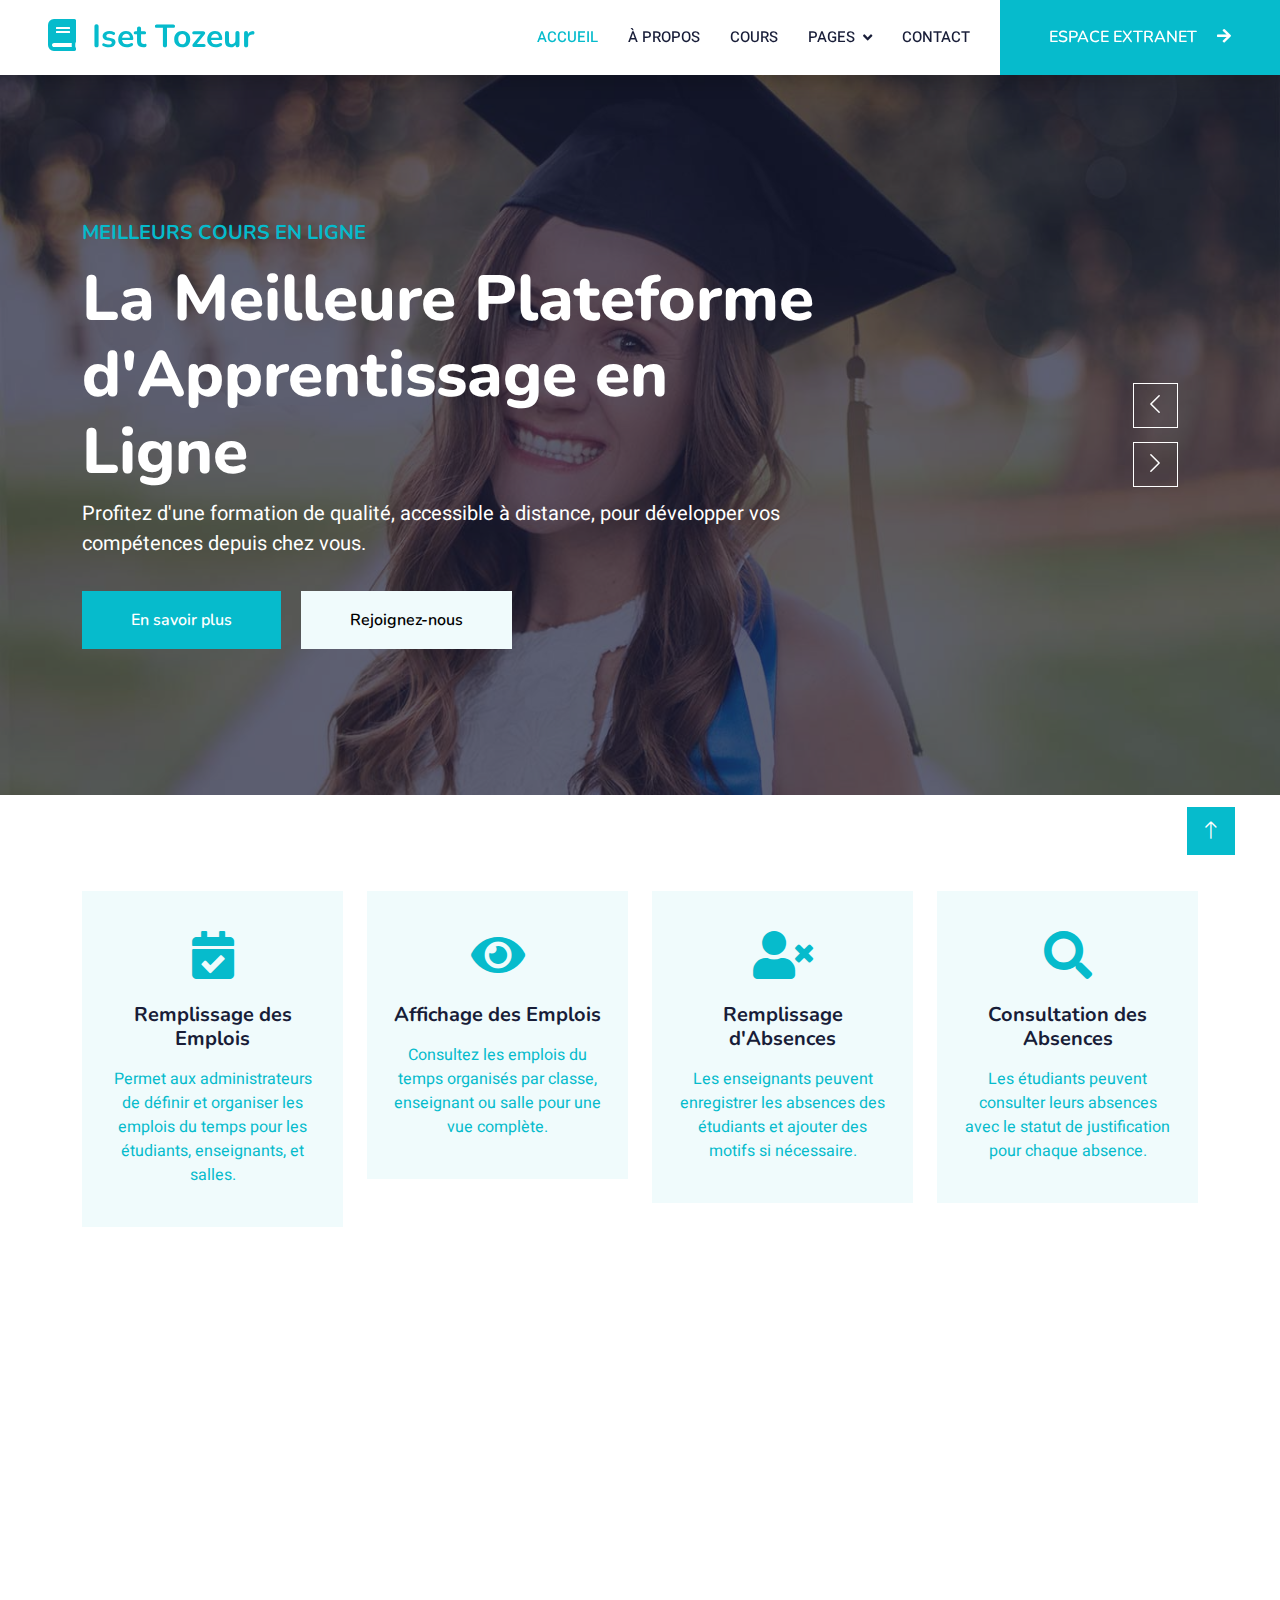
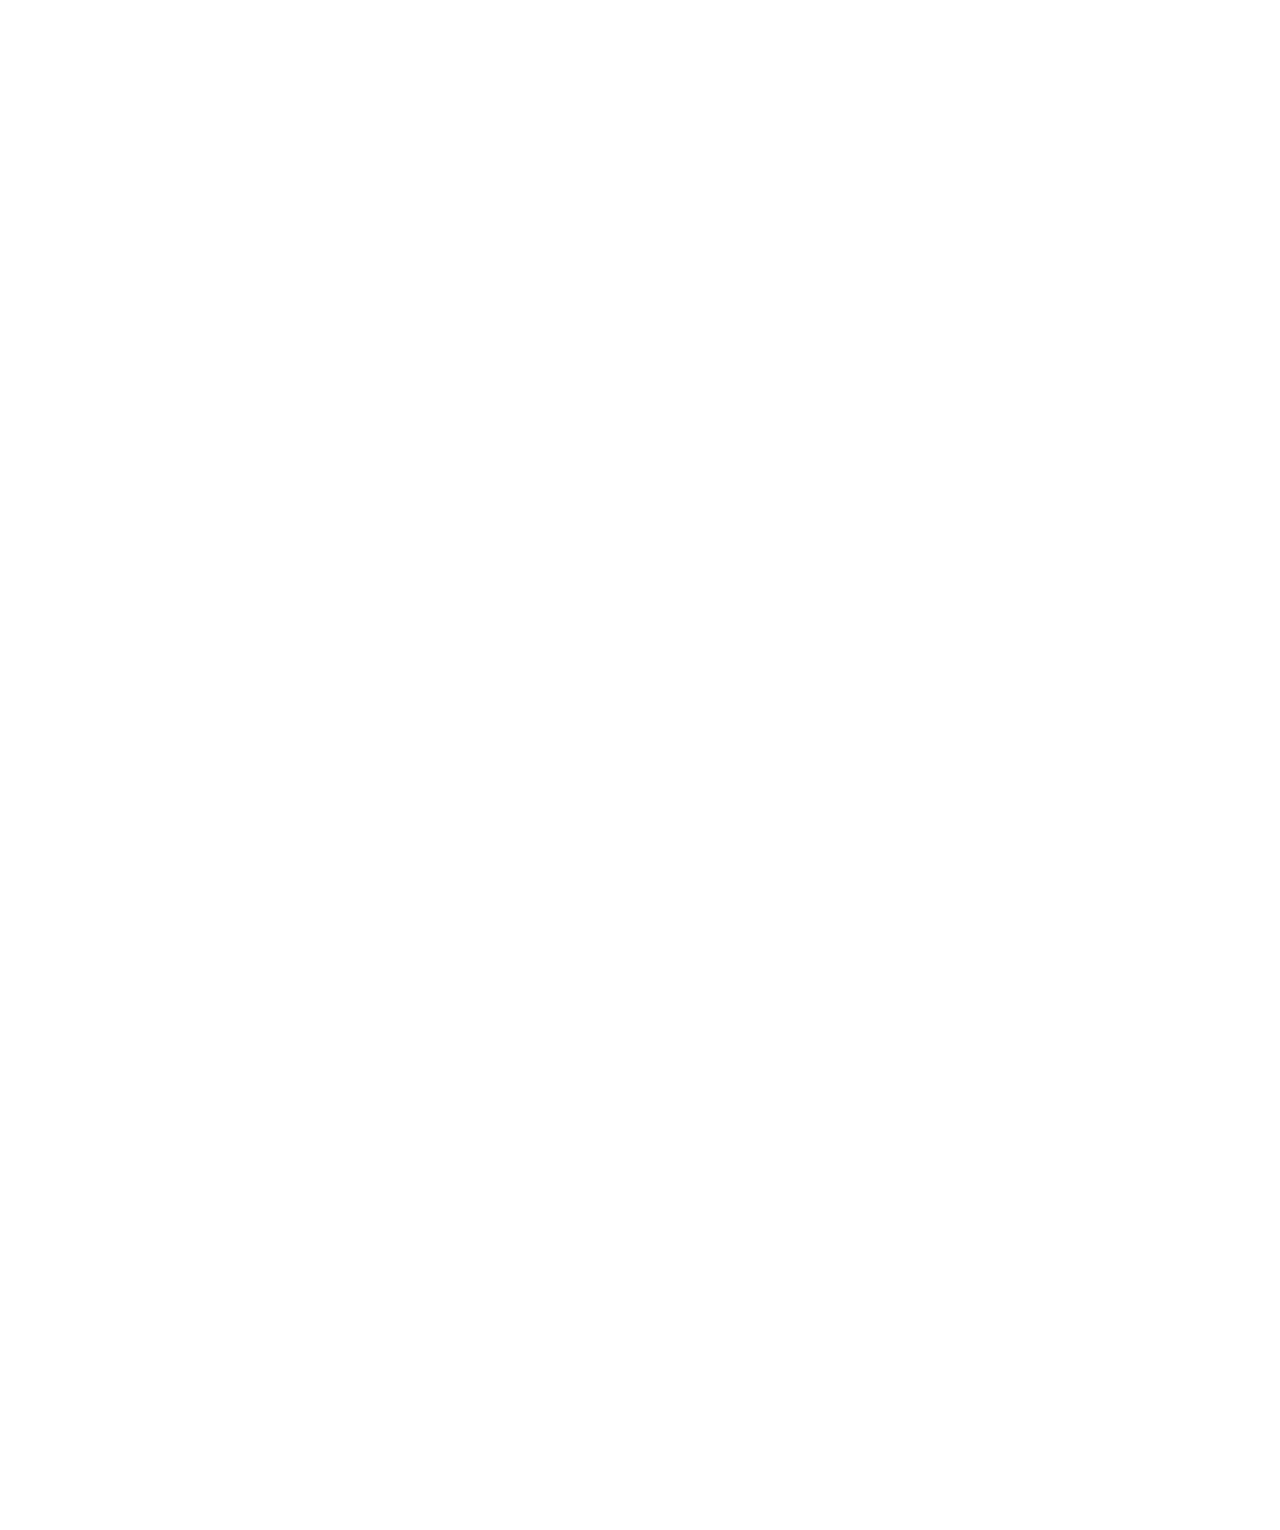
<file: index.html>
<!DOCTYPE html>
<html lang="en">

<head>
    <meta charset="utf-8">
    <title>
        ISETT - Institut Supérieur des Etudes Technologiques de Tozeur</title>
    <meta content="width=device-width, initial-scale=1.0" name="viewport">
    <meta content="" name="keywords">
    <meta content="" name="description">

    <!-- Favicon -->
    <link href="img\R.jpeg" rel="icon">

    <!-- Google Web Fonts -->
    <link rel="preconnect" href="https://fonts.googleapis.com">
    <link rel="preconnect" href="https://fonts.gstatic.com" crossorigin>
    <link href="https://fonts.googleapis.com/css2?family=Heebo:wght@400;500;600&family=Nunito:wght@600;700;800&display=swap" rel="stylesheet">

    <!-- Icon Font Stylesheet -->
    <link href="https://cdnjs.cloudflare.com/ajax/libs/font-awesome/5.10.0/css/all.min.css" rel="stylesheet">
    <link href="https://cdn.jsdelivr.net/npm/bootstrap-icons@1.4.1/font/bootstrap-icons.css" rel="stylesheet">

    <!-- Libraries Stylesheet -->
    <link href="lib/animate/animate.min.css" rel="stylesheet">
    <link href="lib/owlcarousel/assets/owl.carousel.min.css" rel="stylesheet">

    <!-- Customized Bootstrap Stylesheet -->
    <link href="css/bootstrap.min.css" rel="stylesheet">

    <!-- Template Stylesheet -->
    <link href="css/style.css" rel="stylesheet">
    <script>
        // Fonction pour rafraîchir la page après l'envoi du formulaire
        function refreshPage() {
            setTimeout(function() {
                location.reload();
            }, 2000); // Rafraîchit la page après 2 secondes
        }
    </script>
    <!-- Google tag (gtag.js) -->
<script async src="https://www.googletagmanager.com/gtag/js?id=G-XFLRPPEVEE"></script>
<script>
  window.dataLayer = window.dataLayer || [];
  function gtag(){dataLayer.push(arguments);}
  gtag('js', new Date());

  gtag('config', 'G-XFLRPPEVEE');
</script>
    
</head>

<body>
    <!-- Spinner Start -->
    <div id="spinner" class="show bg-white position-fixed translate-middle w-100 vh-100 top-50 start-50 d-flex align-items-center justify-content-center">
        <div class="spinner-border text-primary" style="width: 3rem; height: 3rem;" role="status">
            <span class="sr-only">Chargement...</span>
        </div>
    </div>
    <!-- Spinner End -->


    <!-- Navbar Start -->
    <nav class="navbar navbar-expand-lg bg-white navbar-light shadow sticky-top p-0">
        <a href="index.html" class="navbar-brand d-flex align-items-center px-4 px-lg-5">
            <h2 class="m-0 text-primary"><i class="fa fa-book me-3"></i>Iset Tozeur</h2>
        </a>
        <button type="button" class="navbar-toggler me-4" data-bs-toggle="collapse" data-bs-target="#navbarCollapse">
            <span class="navbar-toggler-icon"></span>
        </button>
        <div class="collapse navbar-collapse" id="navbarCollapse">
            <div class="navbar-nav ms-auto p-4 p-lg-0">
                <a href="index.html" class="nav-item nav-link active">Accueil</a>
                <a href="about.html" class="nav-item nav-link">À Propos</a>
                <a href="courses.html" class="nav-item nav-link">Cours</a>
                <div class="nav-item dropdown">
                    <a href="#" class="nav-link dropdown-toggle" data-bs-toggle="dropdown">Pages</a>
                    <div class="dropdown-menu fade-down m-0">
                        <!-- <a href="team.html" class="dropdown-item">Notre Équipe</a> -->
                    </div>
                </div>
                <a href="contact.html" class="nav-item nav-link">Contact</a>
            </div>
            <a href="admin_dashboard.php" class="btn btn-primary py-4 px-lg-5 d-none d-lg-block" target="_blank">ESPACE EXTRANET <i class="fa fa-arrow-right ms-3"></i></a>
        </div>
    </nav>
    <!-- Navbar End -->


    <!-- Carousel Start -->
    <div class="container-fluid p-0 mb-5">
        <div class="owl-carousel header-carousel position-relative">
            <div class="owl-carousel-item position-relative">
                <img class="img-fluid" src="img/carousel-1.jpg" alt="">
                <div class="position-absolute top-0 start-0 w-100 h-100 d-flex align-items-center" style="background: rgba(24, 29, 56, .7);">
                    <div class="container">
                        <div class="row justify-content-start">
                            <div class="col-sm-10 col-lg-8">
                                <h5 class="text-primary text-uppercase mb-3 animated slideInDown">Meilleurs Cours en Ligne</h5>
                                <h1 class="display-3 text-white animated slideInDown">La Meilleure Plateforme d'Apprentissage en Ligne</h1>
                                <p class="fs-5 text-white mb-4 pb-2">Profitez d'une formation de qualité, accessible à distance, pour développer vos compétences depuis chez vous.</p>
                                <a href="" class="btn btn-primary py-md-3 px-md-5 me-3 animated slideInLeft">En savoir plus</a>
                                <a href="" class="btn btn-light py-md-3 px-md-5 animated slideInRight">Rejoignez-nous</a>
                            </div>
                        </div>
                    </div>
                </div>
            </div>
            <div class="owl-carousel-item position-relative">
                <img class="img-fluid" src="img/carousel-2.jpg" alt="">
                <div class="position-absolute top-0 start-0 w-100 h-100 d-flex align-items-center" style="background: rgba(24, 29, 56, .7);">
                    <div class="container">
                        <div class="row justify-content-start">
                            <div class="col-sm-10 col-lg-8">
                                <h5 class="text-primary text-uppercase mb-3 animated slideInDown">Meilleurs Cours en Ligne</h5>
                                <h1 class="display-3 text-white animated slideInDown">Formez-vous en Ligne Depuis Votre Domicile</h1>
                                <p class="fs-5 text-white mb-4 pb-2">Découvrez une expérience d'apprentissage unique, accessible et adaptée à vos besoins, où que vous soyez.</p>
                                <a href="" class="btn btn-primary py-md-3 px-md-5 me-3 animated slideInLeft">En savoir plus</a>
                                <a href="" class="btn btn-light py-md-3 px-md-5 animated slideInRight">Rejoignez-nous</a>
                            </div>
                        </div>
                    </div>
                </div>
            </div>
        </div>
    </div>

    <!-- Carousel End -->


 <!-- Service Start  -->
 
<div class="container-xxl py-5">
    <div class="container">
        <div class="row g-4">
            <!-- Interface de Remplissage des Emplois -->
            <div class="col-lg-3 col-sm-6 wow fadeInUp" data-wow-delay="0.1s">
                <a href="gestion.php">  <div class="service-item text-center pt-3">
                    <div class="p-4">
                        <i class="fa fa-3x fa-calendar-check text-primary mb-4"></i>
                        <h5 class="mb-3">Remplissage des Emplois</h5>
                        <p>Permet aux administrateurs de définir et organiser les emplois du temps pour les étudiants, enseignants, et salles.</p>
                    </div>
                </div></a>
            </div>
            <!-- Interface d’Affichage des Emplois -->
            <div class="col-lg-3 col-sm-6 wow fadeInUp" data-wow-delay="0.3s">
                <a href="interf_etudiant.php">      <div class="service-item text-center pt-3">
                    <div class="p-4">
                        <i class="fa fa-3x fa-eye text-primary mb-4"></i>
                        <h5 class="mb-3">Affichage des Emplois</h5>
                        <p>Consultez les emplois du temps organisés par classe, enseignant ou salle pour une vue complète.</p>
                    </div>
                </div></a>
            </div>
            <!-- Interface de Remplissage d’Absences pour Enseignant -->
            <div class="col-lg-3 col-sm-6 wow fadeInUp" data-wow-delay="0.5s">
                <a href="inerface_Ensei.php">
                <div class="service-item text-center pt-3">
                    <div class="p-4">
                        <i class="fa fa-3x fa-user-times text-primary mb-4"></i>
                        <h5 class="mb-3">Remplissage d'Absences</h5>
                        <p>Les enseignants peuvent enregistrer les absences des étudiants et ajouter des motifs si nécessaire.</p>
                    </div>
                </div>
            </a>
            </div>
            <!-- Interface de Consultation des Absences pour Étudiant -->
            <div class="col-lg-3 col-sm-6 wow fadeInUp" data-wow-delay="0.7s">
                <a href="interf_etudiant.php"> <div class="service-item text-center pt-3">
                    <div class="p-4">
                        <i class="fa fa-3x fa-search text-primary mb-4"></i>
                        <h5 class="mb-3">Consultation des Absences</h5>
                        <p>Les étudiants peuvent consulter leurs absences avec le statut de justification pour chaque absence.</p>
                    </div>
                </div></a>
            </div>
        </div>
    </div>
</div>
    <!-- About Start -->
    <div class="container-xxl py-5">
        <div class="container">
            <div class="row g-5">
                <div class="col-lg-6 wow fadeInUp" data-wow-delay="0.1s" style="min-height: 400px;">
                    <div class="position-relative h-100">
                        <img class="img-fluid position-absolute w-100 h-100" src="img/about.jpg" alt="" style="object-fit: cover;">
                    </div>
                </div>
                <div class="col-lg-6 wow fadeInUp" data-wow-delay="0.3s">
                    <h6 class="section-title bg-white text-start text-primary pe-3">À propos de nous</h6>
                    <h1 class="mb-4">Bienvenue à l'ISET Tozeur</h1>
                    <p class="mb-4">L'Institut Supérieur des Études Technologiques de Tozeur (ISET Tozeur) est un établissement d'enseignement supérieur qui se distingue par la qualité de sa formation et l'accompagnement de ses étudiants. Situé au cœur de la région sud de la Tunisie, il propose des programmes diversifiés et adaptés aux besoins du marché de l'emploi.</p>
                    <p class="mb-4">À l'ISET Tozeur, nous offrons des formations en technologies appliquées et en gestion, favorisant l'innovation et le développement des compétences de nos étudiants. Grâce à une équipe pédagogique qualifiée et un environnement d'apprentissage stimulant, nous visons à préparer les jeunes talents à relever les défis professionnels de demain.</p>
                    <div class="row gy-2 gx-4 mb-4">
                        <div class="col-sm-6">
                    
                            <p class="mb-0"><i class="fa fa-arrow-right text-primary me-2"></i>Skilled Instructors</p>
                        </div>
                        <div class="col-sm-6">
                            <p class="mb-0"><i class="fa fa-arrow-right text-primary me-2"></i>Online Classes</p>
                        </div>
                        <div class="col-sm-6">
                            <p class="mb-0"><i class="fa fa-arrow-right text-primary me-2"></i>International Certificate</p>
                        </div>
                        <div class="col-sm-6">
                            <p class="mb-0"><i class="fa fa-arrow-right text-primary me-2"></i>Skilled Instructors</p>
                        </div>
                        <div class="col-sm-6">
                            <p class="mb-0"><i class="fa fa-arrow-right text-primary me-2"></i>Online Classes</p>
                        </div>
                        <div class="col-sm-6">
                            <p class="mb-0"><i class="fa fa-arrow-right text-primary me-2"></i>International Certificate</p>
                        </div>
                    </div>
                    <a class="btn btn-primary py-3 px-5 mt-2" href="">Read More</a>
                </div>
            </div>
        </div>
    </div>
    <!-- About End -->


  
<!-- Categories Start -->
<div class="container-xxl py-5 category">
    <div class="container">
        <div class="text-center wow fadeInUp" data-wow-delay="0.1s">
            <h6 class="section-title bg-white text-center text-primary px-3">Categories</h6>
            <h1 class="mb-5">Courses Categories</h1>
        </div>
        <div class="row g-3">
            <div class="col-lg-7 col-md-6">
                <div class="row g-3">
                    <div class="col-lg-12 col-md-12 wow zoomIn" data-wow-delay="0.1s">
                        <a class="position-relative d-block overflow-hidden" href="https://www.youtube.com/watch?v=j6Ule7GXaRs&list=PLXC_gcsKLD6n7p6tHPBxsKjN5hA_quaPI" target="_blank">
                            <img class="img-fluid" src="img/cat-1.jpg" alt="">
                            <div class="bg-white text-center position-absolute bottom-0 end-0 py-2 px-3" style="margin: 1px;">
                                <h5 class="m-0">Web Design</h5>
                                <small class="text-primary">49 Courses</small>
                            </div>
                        </a>
                    </div>
                    <div class="col-lg-6 col-md-12 wow zoomIn" data-wow-delay="0.3s">
                        <a class="position-relative d-block overflow-hidden" href="https://www.youtube.com/watch?v=WONZVnlam6U&list=PLYfCBK8IplO4E2sXtdKMVpKJZRBEoMvpn" target="_blank">
                            <img class="img-fluid" src="img/cat-2.jpg" alt="">
                            <div class="bg-white text-center position-absolute bottom-0 end-0 py-2 px-3" style="margin: 1px;">
                                <h5 class="m-0">Graphic Design</h5>
                                <small class="text-primary">49 Courses</small>
                            </div>
                        </a>
                    </div>
                    <div class="col-lg-6 col-md-12 wow zoomIn" data-wow-delay="0.5s">
                        <a class="position-relative d-block overflow-hidden" href="https://www.youtube.com/watch?v=qQdcYdFM17k&list=PLTukPelH6ee67bP78MB1rTs-6pk2BFvfZ" target="_blank">
                            <img class="img-fluid" src="img/cat-3.jpg" alt="">
                            <div class="bg-white text-center position-absolute bottom-0 end-0 py-2 px-3" style="margin: 1px;">
                                <h5 class="m-0">Video Editing</h5>
                                <small class="text-primary">49 Courses</small>
                            </div>
                        </a>
                    </div>
                </div>
            </div>
            <div class="col-lg-5 col-md-6 wow zoomIn" data-wow-delay="0.7s" style="min-height: 350px;">
                <a class="position-relative d-block h-100 overflow-hidden" href="https://www.youtube.com/watch?v=bixR-KIJKYM&pp=ygUZb25saW5lIG1hcmtldGluZyB0dXRvcmlhbA%3D%3D" target="_blank">
                    <img class="img-fluid position-absolute w-100 h-100" src="img/cat-4.jpg" alt="" style="object-fit: cover;">
                    <div class="bg-white text-center position-absolute bottom-0 end-0 py-2 px-3" style="margin: 1px;">
                        <h5 class="m-0">Online Marketing</h5>
                        <small class="text-primary">49 Courses</small>
                    </div>
                </a>
            </div>
        </div>
    </div>
</div>
<!-- Categories End -->

  


 <!-- Footer Start -->
<div class="container-fluid bg-dark text-light footer pt-5 mt-5 wow fadeIn" data-wow-delay="0.1s">
    <div class="container py-5">
        <div class="row g-5">
            <div class="col-lg-3 col-md-6">
                <h4 class="text-white mb-3">Quick Link</h4>
                <a class="btn btn-link" href="">About Us</a>
                <a class="btn btn-link" href="">Contact Us</a>
                <a class="btn btn-link" href="">Privacy Policy</a>
                <a class="btn btn-link" href="">Terms & Condition</a>
                <a class="btn btn-link" href="">FAQs & Help</a>
            </div>
            <div class="col-lg-3 col-md-6">
                <h4 class="text-white mb-3">Contact</h4>
                <p class="mb-2"><i class="fa fa-map-marker-alt me-3"></i>Route de Nefta Km 3.5, 2200 Tozeur, Tunisie</p>
                <p class="mb-2"><i class="fa fa-phone-alt me-3"></i>+216 76 454 082</p>
                <p class="mb-2"><i class="fa fa-envelope me-3"></i>isettozeur.rnu.tn</p>
                <div class="d-flex pt-2">
                    <a class="btn btn-outline-light btn-social" href="https://www.facebook.com/iset.tozeur.officielle/"><i class="fab fa-facebook-f"></i></a>
                    <a class="btn btn-outline-light btn-social" href="https://www.youtube.com/channel/UCclwTQNqKoi4p6h4yIYgDgA"><i class="fab fa-youtube"></i></a>
                    <a class="btn btn-outline-light btn-social" href="https://tn.linkedin.com/in/hadden-takwa-41560624a"><i class="fab fa-linkedin-in"></i></a>
                </div>
            </div>
            <div class="col-lg-3 col-md-6">
                <h4 class="text-white mb-3">Gallery</h4>
                <div class="row g-2 pt-2">
                    <div class="col-4">
                        <img class="img-fluid bg-light p-1" src="img/th.jpeg" alt="Image">
                    </div>
                    <div class="col-4">
                        <img class="img-fluid bg-light p-1" src="img/th.jpeg" alt="Image">
                    </div>
                    <div class="col-4">
                        <img class="img-fluid bg-light p-1" src="img/th.jpeg" alt="Image">
                    </div>
                    <div class="col-4">
                        <img class="img-fluid bg-light p-1" src="img/OIP.jpeg" alt="Image">
                    </div>
                    <div class="col-4">
                        <img class="img-fluid bg-light p-1" src="img/OIP.jpeg" alt="Image">
                    </div>
                    <div class="col-4">
                        <img class="img-fluid bg-light p-1" src="img/OIP.jpeg" alt="Image">
                    </div>
                </div>
            </div>
            <div class="col-lg-3 col-md-6">
                <h4 class="text-white mb-3">Newsletter</h4>
                <p>Subscribe for the latest updates and news.</p>
                <form action="send_email.php" method="POST" onsubmit="refreshPage()">
                    <label for="email">Votre Email:</label>
                    <input type="email" name="email" id="email" required>
                    <button type="submit">Envoyer</button>
                </form>
            </div>
        </div>
    </div>
    <div class="container">
        <div class="copyright">
            <div class="row">
                <div class="col-md-6 text-center text-md-start mb-3 mb-md-0">
                    &copy; <a class="border-bottom" href="#">Iset Tozeur</a>, All Right Reserved.
                    Designed By <a class="border-bottom" href="https://htmlcodex.com">HTML Codex</a>
                </div>
                <div class="col-md-6 text-center text-md-end">
                    <div class="footer-menu">
                        <a href="">Home</a>
                        <a href="">Cookies</a>
                        <a href="">Help</a>
                        <a href="">FAQs</a>
                    </div>
                </div>
            </div>
        </div>
    </div>
</div>
<!-- Footer End -->



    <!-- Back to Top -->
    <a href="#" class="btn btn-lg btn-primary btn-lg-square back-to-top"><i class="bi bi-arrow-up"></i></a>


    <!-- JavaScript Libraries -->
    <script src="https://code.jquery.com/jquery-3.4.1.min.js"></script>
    <script src="https://cdn.jsdelivr.net/npm/bootstrap@5.0.0/dist/js/bootstrap.bundle.min.js"></script>
    <script src="lib/wow/wow.min.js"></script>
    <script src="lib/easing/easing.min.js"></script>
    <script src="lib/waypoints/waypoints.min.js"></script>
    <script src="lib/owlcarousel/owl.carousel.min.js"></script>

    <!-- Template Javascript -->
    <script src="js/main.js"></script>
</body>

</html>
</file>
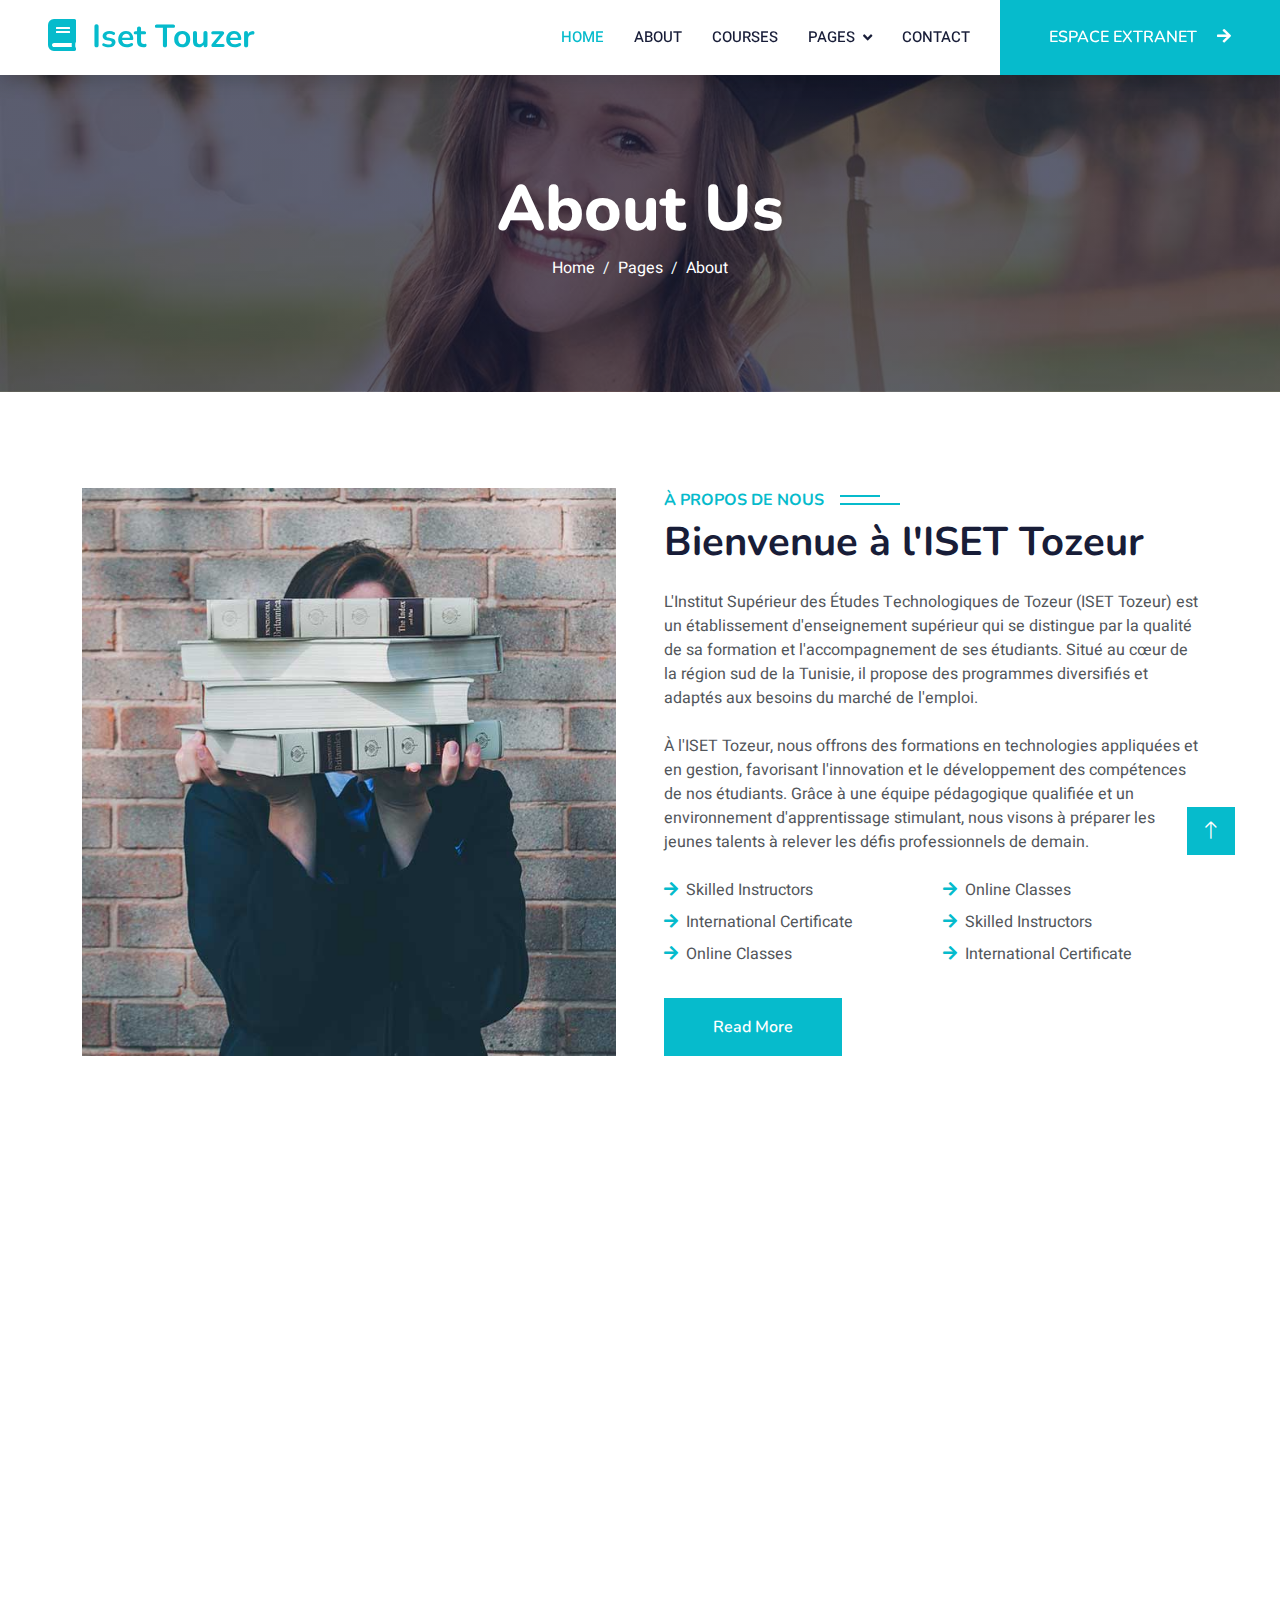
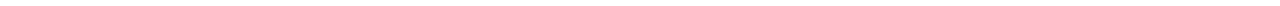
<file: about.html>
<!DOCTYPE html>
<html lang="en">

<head>
    <meta charset="utf-8">
    <title>  ISETT - Institut Supérieur des Etudes Technologiques de Tozeur</title>
    <meta content="width=device-width, initial-scale=1.0" name="viewport">
    <meta content="" name="keywords">
    <meta content="" name="description">

  <!-- Favicon -->
  <link href="img\R.jpeg" rel="icon">

    <!-- Google Web Fonts -->
    <link rel="preconnect" href="https://fonts.googleapis.com">
    <link rel="preconnect" href="https://fonts.gstatic.com" crossorigin>
    <link href="https://fonts.googleapis.com/css2?family=Heebo:wght@400;500;600&family=Nunito:wght@600;700;800&display=swap" rel="stylesheet">

    <!-- Icon Font Stylesheet -->
    <link href="https://cdnjs.cloudflare.com/ajax/libs/font-awesome/5.10.0/css/all.min.css" rel="stylesheet">
    <link href="https://cdn.jsdelivr.net/npm/bootstrap-icons@1.4.1/font/bootstrap-icons.css" rel="stylesheet">

    <!-- Libraries Stylesheet -->
    <link href="lib/animate/animate.min.css" rel="stylesheet">
    <link href="lib/owlcarousel/assets/owl.carousel.min.css" rel="stylesheet">

    <!-- Customized Bootstrap Stylesheet -->
    <link href="css/bootstrap.min.css" rel="stylesheet">

    <!-- Template Stylesheet -->
    <link href="css/style.css" rel="stylesheet">
</head>

<body>
    <!-- Spinner Start -->
    <div id="spinner" class="show bg-white position-fixed translate-middle w-100 vh-100 top-50 start-50 d-flex align-items-center justify-content-center">
        <div class="spinner-border text-primary" style="width: 3rem; height: 3rem;" role="status">
            <span class="sr-only">Loading...</span>
        </div>
    </div>
    <!-- Spinner End -->


   
    <!-- Navbar Start -->
    <nav class="navbar navbar-expand-lg bg-white navbar-light shadow sticky-top p-0">
        <a href="index.html" class="navbar-brand d-flex align-items-center px-4 px-lg-5">
            <h2 class="m-0 text-primary"><i class="fa fa-book me-3"></i>Iset Touzer</h2>
        </a>
        <button type="button" class="navbar-toggler me-4" data-bs-toggle="collapse" data-bs-target="#navbarCollapse">
            <span class="navbar-toggler-icon"></span>
        </button>
        <div class="collapse navbar-collapse" id="navbarCollapse">
            <div class="navbar-nav ms-auto p-4 p-lg-0">
                <a href="index.html" class="nav-item nav-link active">Home</a>
                <a href="about.html" class="nav-item nav-link">About</a>
                <a href="courses.html" class="nav-item nav-link">Courses</a>
                <div class="nav-item dropdown">
                    <a href="#" class="nav-link dropdown-toggle" data-bs-toggle="dropdown">Pages</a>
                    <div class="dropdown-menu fade-down m-0">
                        <a href="team.html" class="dropdown-item">Our Team</a>
                      
                    </div>
                </div>
                <a href="contact.html" class="nav-item nav-link">Contact</a>
            </div>
            <a href="Espace utlisateur.html" class="btn btn-primary py-4 px-lg-5 d-none d-lg-block">ESPACE EXTRANET <i class="fa fa-arrow-right ms-3"></i></a>
        </div>
    </nav>
    <!-- Navbar End -->


    <!-- Header Start -->
    <div class="container-fluid bg-primary py-5 mb-5 page-header">
        <div class="container py-5">
            <div class="row justify-content-center">
                <div class="col-lg-10 text-center">
                    <h1 class="display-3 text-white animated slideInDown">About Us</h1>
                    <nav aria-label="breadcrumb">
                        <ol class="breadcrumb justify-content-center">
                            <li class="breadcrumb-item"><a class="text-white" href="#">Home</a></li>
                            <li class="breadcrumb-item"><a class="text-white" href="#">Pages</a></li>
                            <li class="breadcrumb-item text-white active" aria-current="page">About</li>
                        </ol>
                    </nav>
                </div>
            </div>
        </div>
    </div>
    <!-- Header End -->

    <!-- Service End -->


    <!-- About Start -->
    <div class="container-xxl py-5">
        <div class="container">
            <div class="row g-5">
                <div class="col-lg-6 wow fadeInUp" data-wow-delay="0.1s" style="min-height: 400px;">
                    <div class="position-relative h-100">
                        <img class="img-fluid position-absolute w-100 h-100" src="img/about.jpg" alt="" style="object-fit: cover;">
                    </div>
                </div>
                <div class="col-lg-6 wow fadeInUp" data-wow-delay="0.3s">
                  <h6 class="section-title bg-white text-start text-primary pe-3">À propos de nous</h6>
<h1 class="mb-4">Bienvenue à l'ISET Tozeur</h1>
<p class="mb-4">L'Institut Supérieur des Études Technologiques de Tozeur (ISET Tozeur) est un établissement d'enseignement supérieur qui se distingue par la qualité de sa formation et l'accompagnement de ses étudiants. Situé au cœur de la région sud de la Tunisie, il propose des programmes diversifiés et adaptés aux besoins du marché de l'emploi.</p>
<p class="mb-4">À l'ISET Tozeur, nous offrons des formations en technologies appliquées et en gestion, favorisant l'innovation et le développement des compétences de nos étudiants. Grâce à une équipe pédagogique qualifiée et un environnement d'apprentissage stimulant, nous visons à préparer les jeunes talents à relever les défis professionnels de demain.</p>
<div class="row gy-2 gx-4 mb-4">
    <div class="col-sm-6">

                            <p class="mb-0"><i class="fa fa-arrow-right text-primary me-2"></i>Skilled Instructors</p>
                        </div>
                        <div class="col-sm-6">
                            <p class="mb-0"><i class="fa fa-arrow-right text-primary me-2"></i>Online Classes</p>
                        </div>
                        <div class="col-sm-6">
                            <p class="mb-0"><i class="fa fa-arrow-right text-primary me-2"></i>International Certificate</p>
                        </div>
                        <div class="col-sm-6">
                            <p class="mb-0"><i class="fa fa-arrow-right text-primary me-2"></i>Skilled Instructors</p>
                        </div>
                        <div class="col-sm-6">
                            <p class="mb-0"><i class="fa fa-arrow-right text-primary me-2"></i>Online Classes</p>
                        </div>
                        <div class="col-sm-6">
                            <p class="mb-0"><i class="fa fa-arrow-right text-primary me-2"></i>International Certificate</p>
                        </div>
                    </div>
                    <a class="btn btn-primary py-3 px-5 mt-2" href="">Read More</a>
                </div>
            </div>
        </div>
    </div>
    <!-- About End -->

    <!-- Team End -->
        

     

 <!-- Footer Start -->
<div class="container-fluid bg-dark text-light footer pt-5 mt-5 wow fadeIn" data-wow-delay="0.1s">
    <div class="container py-5">
        <div class="row g-5">
            <div class="col-lg-3 col-md-6">
                <h4 class="text-white mb-3">Quick Link</h4>
                <a class="btn btn-link" href="">About Us</a>
                <a class="btn btn-link" href="">Contact Us</a>
                <a class="btn btn-link" href="">Privacy Policy</a>
                <a class="btn btn-link" href="">Terms & Condition</a>
                <a class="btn btn-link" href="">FAQs & Help</a>
            </div>
            <div class="col-lg-3 col-md-6">
                <h4 class="text-white mb-3">Contact</h4>
                <p class="mb-2"><i class="fa fa-map-marker-alt me-3"></i>Route de Nefta Km 3.5, 2200 Tozeur, Tunisie</p>
                <p class="mb-2"><i class="fa fa-phone-alt me-3"></i>+216 76 454 082</p>
                <p class="mb-2"><i class="fa fa-envelope me-3"></i>isettozeur.rnu.tn</p>
                <div class="d-flex pt-2">
                    <a class="btn btn-outline-light btn-social" href="https://www.facebook.com/iset.tozeur.officielle/"><i class="fab fa-facebook-f"></i></a>
                    <a class="btn btn-outline-light btn-social" href="https://www.youtube.com/channel/UCclwTQNqKoi4p6h4yIYgDgA"><i class="fab fa-youtube"></i></a>
                    <a class="btn btn-outline-light btn-social" href="https://tn.linkedin.com/in/hadden-takwa-41560624a"><i class="fab fa-linkedin-in"></i></a>
                </div>
            </div>
            <div class="col-lg-3 col-md-6">
                <h4 class="text-white mb-3">Gallery</h4>
                <div class="row g-2 pt-2">
                    <div class="col-4">
                        <img class="img-fluid bg-light p-1" src="img/th.jpeg" alt="Image">
                    </div>
                    <div class="col-4">
                        <img class="img-fluid bg-light p-1" src="img/th.jpeg" alt="Image">
                    </div>
                    <div class="col-4">
                        <img class="img-fluid bg-light p-1" src="img/th.jpeg" alt="Image">
                    </div>
                    <div class="col-4">
                        <img class="img-fluid bg-light p-1" src="img/OIP.jpeg" alt="Image">
                    </div>
                    <div class="col-4">
                        <img class="img-fluid bg-light p-1" src="img/OIP.jpeg" alt="Image">
                    </div>
                    <div class="col-4">
                        <img class="img-fluid bg-light p-1" src="img/OIP.jpeg" alt="Image">
                    </div>
                </div>
            </div>
            <div class="col-lg-3 col-md-6">
                <h4 class="text-white mb-3">Newsletter</h4>
                <p>Subscribe for the latest updates and news.</p>
                <form action="newsletter_signup.php" method="post">
                    <div class="position-relative mx-auto" style="max-width: 400px;">
                        <input class="form-control border-0 w-100 py-3 ps-4 pe-5" type="email" name="email" placeholder="Your email" required>
                        <button type="submit" class="btn btn-primary py-2 position-absolute top-0 end-0 mt-2 me-2">SignUp</button>
                    </div>
                </form>
            </div>
        </div>
    </div>
    <div class="container">
        <div class="copyright">
            <div class="row">
                <div class="col-md-6 text-center text-md-start mb-3 mb-md-0">
                    &copy; <a class="border-bottom" href="#">Iset Tozeur</a>, All Right Reserved.
                    Designed By <a class="border-bottom" href="https://htmlcodex.com">HTML Codex</a>
                </div>
                <div class="col-md-6 text-center text-md-end">
                    <div class="footer-menu">
                        <a href="">Home</a>
                        <a href="">Cookies</a>
                        <a href="">Help</a>
                        <a href="">FAQs</a>
                    </div>
                </div>
            </div>
        </div>
    </div>
</div>
<!-- Footer End -->



    <!-- Back to Top -->
    <a href="#" class="btn btn-lg btn-primary btn-lg-square back-to-top"><i class="bi bi-arrow-up"></i></a>


    <!-- JavaScript Libraries -->
    <script src="https://code.jquery.com/jquery-3.4.1.min.js"></script>
    <script src="https://cdn.jsdelivr.net/npm/bootstrap@5.0.0/dist/js/bootstrap.bundle.min.js"></script>
    <script src="lib/wow/wow.min.js"></script>
    <script src="lib/easing/easing.min.js"></script>
    <script src="lib/waypoints/waypoints.min.js"></script>
    <script src="lib/owlcarousel/owl.carousel.min.js"></script>

    <!-- Template Javascript -->
    <script src="js/main.js"></script>
</body>

</html>
</file>
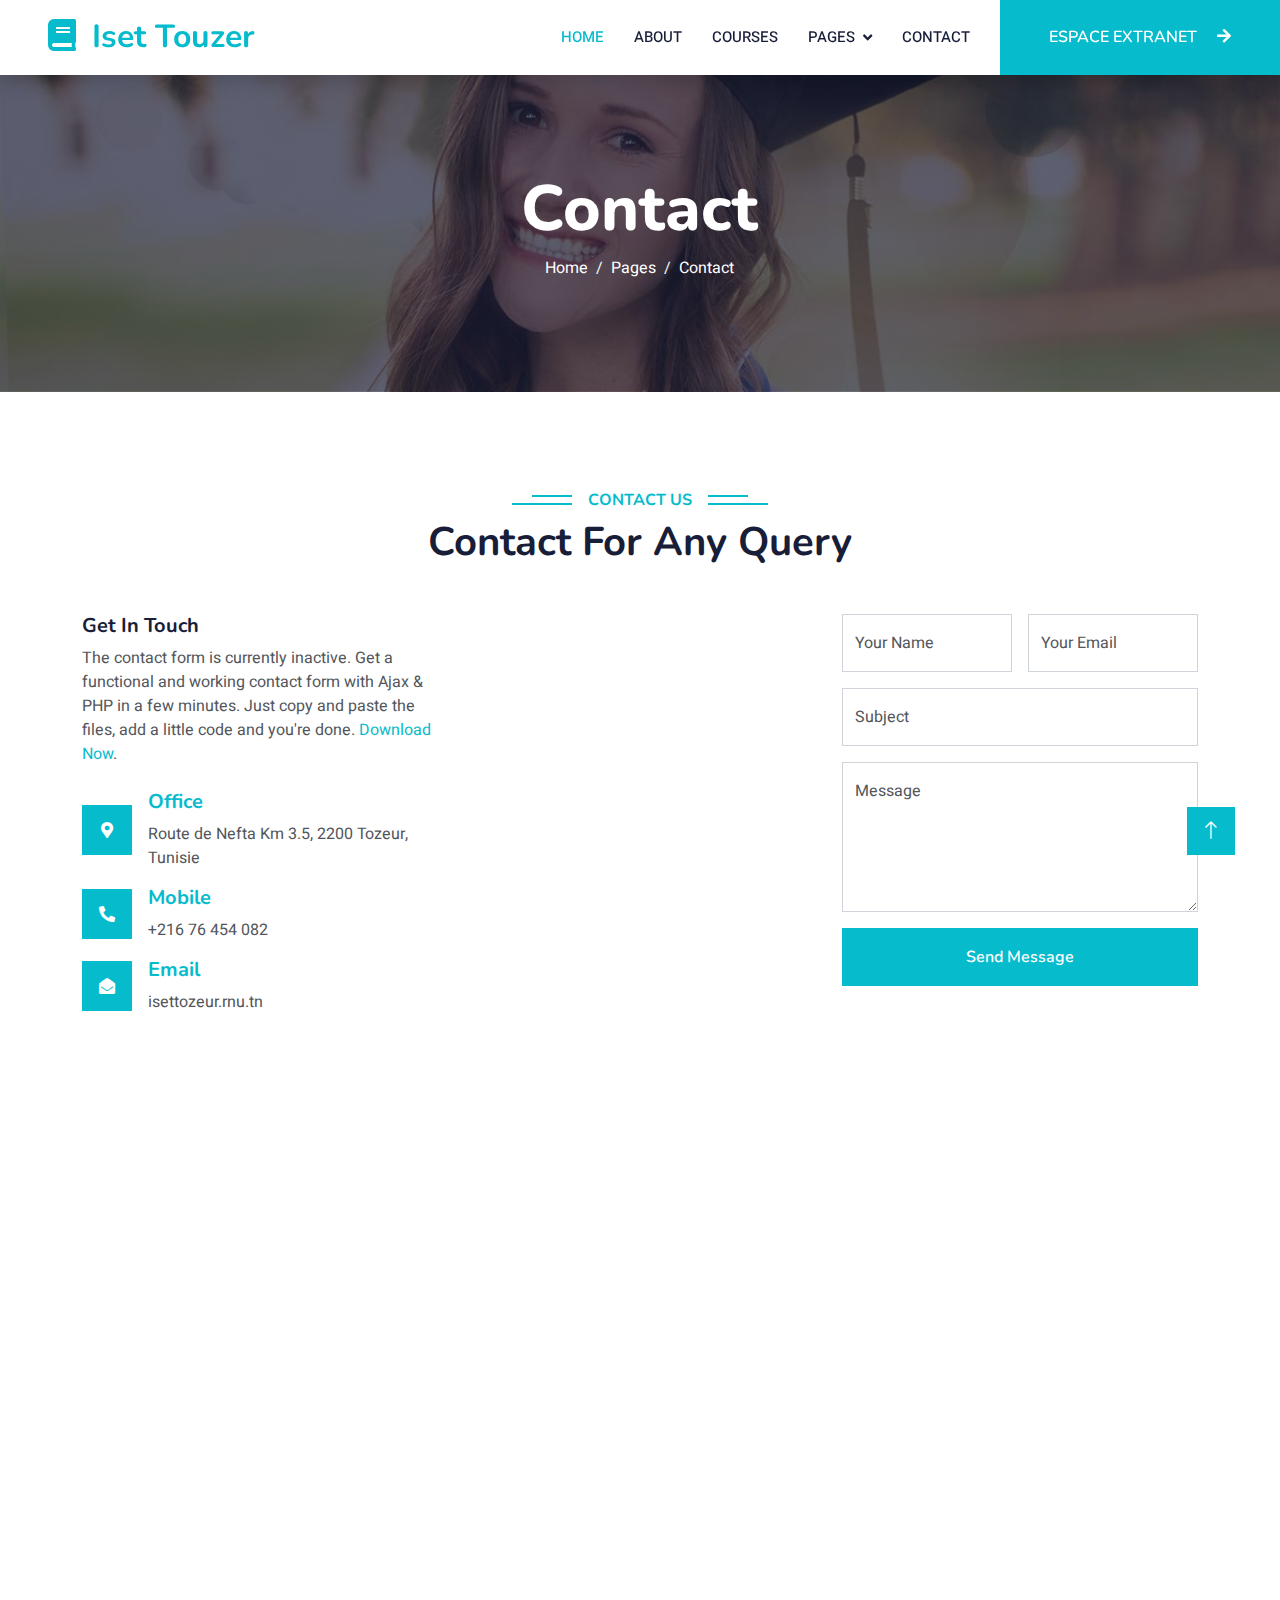
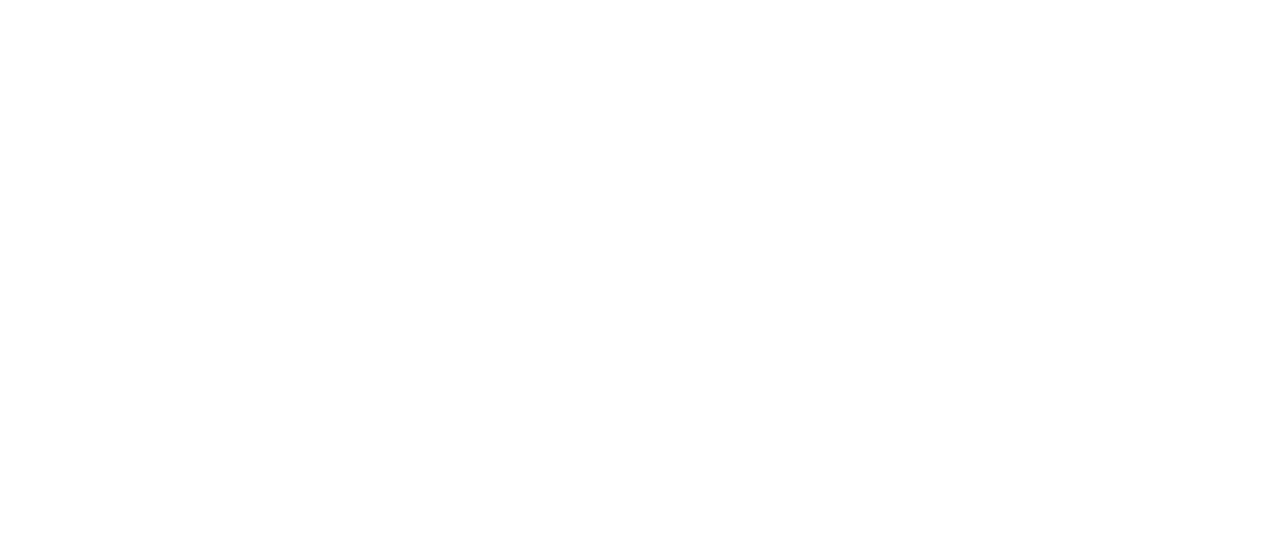
<file: contact.html>
<!DOCTYPE html>
<html lang="en">

<head>
    <meta charset="utf-8">
    <title>  ISETT - Institut Supérieur des Etudes Technologiques de Tozeur</title>
    <meta content="width=device-width, initial-scale=1.0" name="viewport">
    <meta content="" name="keywords">
    <meta content="" name="description">

     <!-- Favicon -->
     <link href="img\R.jpeg" rel="icon">

    <!-- Google Web Fonts -->
    <link rel="preconnect" href="https://fonts.googleapis.com">
    <link rel="preconnect" href="https://fonts.gstatic.com" crossorigin>
    <link href="https://fonts.googleapis.com/css2?family=Heebo:wght@400;500;600&family=Nunito:wght@600;700;800&display=swap" rel="stylesheet">

    <!-- Icon Font Stylesheet -->
    <link href="https://cdnjs.cloudflare.com/ajax/libs/font-awesome/5.10.0/css/all.min.css" rel="stylesheet">
    <link href="https://cdn.jsdelivr.net/npm/bootstrap-icons@1.4.1/font/bootstrap-icons.css" rel="stylesheet">

    <!-- Libraries Stylesheet -->
    <link href="lib/animate/animate.min.css" rel="stylesheet">
    <link href="lib/owlcarousel/assets/owl.carousel.min.css" rel="stylesheet">

    <!-- Customized Bootstrap Stylesheet -->
    <link href="css/bootstrap.min.css" rel="stylesheet">

    <!-- Template Stylesheet -->
    <link href="css/style.css" rel="stylesheet">
   
<style>
    .video-container {
        position: relative;
        width: 80%; /* Largeur ajustée pour un espace vide à gauche et à droite */
        margin: 0 auto; /* Centre le conteneur vidéo horizontalement */
        padding-bottom: 45%; /* Ratio 16:9, ajusté pour la hauteur */
        height: 0;
        overflow: hidden;
    }

    .video-container iframe {
        position: absolute;
        top: 0;
        left: 0;
        width: 100%;
        height: 100%; /* Occupe toute la hauteur du conteneur */
    }
</style>
</head>

<body>
    <!-- Spinner Start -->
    <div id="spinner" class="show bg-white position-fixed translate-middle w-100 vh-100 top-50 start-50 d-flex align-items-center justify-content-center">
        <div class="spinner-border text-primary" style="width: 3rem; height: 3rem;" role="status">
            <span class="sr-only">Loading...</span>
        </div>
    </div>
    <!-- Spinner End -->


    <!-- Navbar Start -->
    <nav class="navbar navbar-expand-lg bg-white navbar-light shadow sticky-top p-0">
        <a href="index.html" class="navbar-brand d-flex align-items-center px-4 px-lg-5">
            <h2 class="m-0 text-primary"><i class="fa fa-book me-3"></i>Iset Touzer</h2>
        </a>
        <button type="button" class="navbar-toggler me-4" data-bs-toggle="collapse" data-bs-target="#navbarCollapse">
            <span class="navbar-toggler-icon"></span>
        </button>
        <div class="collapse navbar-collapse" id="navbarCollapse">
            <div class="navbar-nav ms-auto p-4 p-lg-0">
                <a href="index.html" class="nav-item nav-link active">Home</a>
                <a href="about.html" class="nav-item nav-link">About</a>
                <a href="courses.html" class="nav-item nav-link">Courses</a>
                <div class="nav-item dropdown">
                    <a href="#" class="nav-link dropdown-toggle" data-bs-toggle="dropdown">Pages</a>
                    <div class="dropdown-menu fade-down m-0">
                        <a href="team.html" class="dropdown-item">Our Team</a>
                      
                    </div>
                </div>
                <a href="contact.html" class="nav-item nav-link">Contact</a>
            </div>
            <a href="Espace utlisateur.html" class="btn btn-primary py-4 px-lg-5 d-none d-lg-block">ESPACE EXTRANET <i class="fa fa-arrow-right ms-3"></i></a>
        </div>
    </nav>
    <!-- Navbar End -->


    <!-- Header Start -->
    <div class="container-fluid bg-primary py-5 mb-5 page-header">
        <div class="container py-5">
            <div class="row justify-content-center">
                <div class="col-lg-10 text-center">
                    <h1 class="display-3 text-white animated slideInDown">Contact</h1>
                    <nav aria-label="breadcrumb">
                        <ol class="breadcrumb justify-content-center">
                            <li class="breadcrumb-item"><a class="text-white" href="#">Home</a></li>
                            <li class="breadcrumb-item"><a class="text-white" href="#">Pages</a></li>
                            <li class="breadcrumb-item text-white active" aria-current="page">Contact</li>
                        </ol>
                    </nav>
                </div>
            </div>
        </div>
    </div>
    <!-- Header End -->


    <!-- Contact Start -->
    <div class="container-xxl py-5">
        <div class="container">
            <div class="text-center wow fadeInUp" data-wow-delay="0.1s">
                <h6 class="section-title bg-white text-center text-primary px-3">Contact Us</h6>
                <h1 class="mb-5">Contact For Any Query</h1>
            </div>
            <div class="row g-4">
                <div class="col-lg-4 col-md-6 wow fadeInUp" data-wow-delay="0.1s">
                    <h5>Get In Touch</h5>
                    <p class="mb-4">The contact form is currently inactive. Get a functional and working contact form with Ajax & PHP in a few minutes. Just copy and paste the files, add a little code and you're done. <a href="https://htmlcodex.com/contact-form">Download Now</a>.</p>
                    <div class="d-flex align-items-center mb-3">
                        <div class="d-flex align-items-center justify-content-center flex-shrink-0 bg-primary" style="width: 50px; height: 50px;">
                            <i class="fa fa-map-marker-alt text-white"></i>
                        </div>
                        <div class="ms-3">
                            <h5 class="text-primary">Office</h5>
                            <p class="mb-0">Route de Nefta Km 3.5, 2200 Tozeur, Tunisie</p>
                        </div>
                    </div>
                    <div class="d-flex align-items-center mb-3">
                        <div class="d-flex align-items-center justify-content-center flex-shrink-0 bg-primary" style="width: 50px; height: 50px;">
                            <i class="fa fa-phone-alt text-white"></i>
                        </div>
                        <div class="ms-3">
                            <h5 class="text-primary">Mobile</h5>
                            <p class="mb-0">+216 76 454 082</p>
                        </div>
                    </div>
                    <div class="d-flex align-items-center">
                        <div class="d-flex align-items-center justify-content-center flex-shrink-0 bg-primary" style="width: 50px; height: 50px;">
                            <i class="fa fa-envelope-open text-white"></i>
                        </div>
                        <div class="ms-3">
                            <h5 class="text-primary">Email</h5>
                            <p class="mb-0">isettozeur.rnu.tn</p>
                        </div>
                    </div>
                </div>
                <div class="col-lg-4 col-md-6 wow fadeInUp" data-wow-delay="0.3s">
                    <iframe class="position-relative rounded w-100 h-100"
                        src="https://www.google.com/maps/embed?pb=!1m14!1m8!1m3!1d30040.12917893145!2d8.088769862771768!3d33.916244629041!3m2!1i1024!2i768!4f13.1!3m3!1m2!1s0x1257eb1de9c3275d%3A0x1db1e425aa8df340!2sHigher%20Institute%20of%20Technological%20Studies%20of%20Tozeur!5e1!3m2!1sen!2stn!4v1728422526748!5m2!1sen!2stn"
                        frameborder="0" style="min-height: 300px; border:0;" allowfullscreen="" aria-hidden="false"
                        tabindex="0"></iframe>
                        
                </div>
                <div class="col-lg-4 col-md-12 wow fadeInUp" data-wow-delay="0.5s">
                    <form action="process_contact.php" method="POST">
                        <div class="row g-3">
                            <div class="col-md-6">
                                <div class="form-floating">
                                    <input type="text" class="form-control" name="name" id="name" placeholder="Your Name" required>
                                    <label for="name">Your Name</label>
                                </div>
                            </div>
                    
                            <div class="col-md-6">
                                <div class="form-floating">
                                    <input type="email" class="form-control" name="email" id="email" placeholder="Your Email" required>
                                    <label for="email">Your Email</label>
                                </div>
                            </div>
                    
                            <div class="col-12">
                                <div class="form-floating">
                                    <input type="text" class="form-control" name="subject" id="subject" placeholder="Subject" required>
                                    <label for="subject">Subject</label>
                                </div>
                            </div>
                    
                            <div class="col-12">
                                <div class="form-floating">
                                    <textarea class="form-control" name="message" placeholder="Leave a message here" id="message" style="height: 150px" required></textarea>
                                    <label for="message">Message</label>
                                </div>
                            </div>
                    
                            <div class="col-12">
                                <button class="btn btn-primary w-100 py-3" type="submit">Send Message</button>
                            </div>
                        </div>
                    </form>
                    
                </div>
            </div>
        </div>
    </div>
    <!-- Contact End -->
    <div class="video-container">
        <iframe src="https://www.youtube.com/embed/D1y1K_-wJbs?si=cE151j0b9qF1_XmO" 
                title="YouTube video player" 
                
                frameborder="0" 
                allow="accelerometer; autoplay; clipboard-write; encrypted-media; gyroscope; picture-in-picture; web-share" 
                referrerpolicy="strict-origin-when-cross-origin" 
                allowfullscreen>
        </iframe>
    </div>


    <!-- Footer Start -->
    <div class="container-fluid bg-dark text-light footer pt-5 mt-5 wow fadeIn" data-wow-delay="0.1s">
        <div class="container py-5">
            <div class="row g-5">
                <div class="col-lg-3 col-md-6">
                    <h4 class="text-white mb-3">Quick Link</h4>
                    <a class="btn btn-link" href="">About Us</a>
                    <a class="btn btn-link" href="">Contact Us</a>
                    <a class="btn btn-link" href="">Privacy Policy</a>
                    <a class="btn btn-link" href="">Terms & Condition</a>
                    <a class="btn btn-link" href="">FAQs & Help</a>
                </div>
                <div class="col-lg-3 col-md-6">
                    <h4 class="text-white mb-3">Contact</h4>
                    <p class="mb-2"><i class="fa fa-map-marker-alt me-3"></i>Route de Nefta Km 3.5, 2200 Tozeur, Tunisie</p>
                    <p class="mb-2"><i class="fa fa-phone-alt me-3"></i>+216 76 454 082</p>
                    <p class="mb-2"><i class="fa fa-envelope me-3"></i>isettozeur.rnu.tn</p>
                    <div class="d-flex pt-2">
                        <a class="btn btn-outline-light btn-social" href=""><i class="fab fa-twitter"></i></a>
                        <a class="btn btn-outline-light btn-social" href=""><i class="fab fa-facebook-f"></i></a>
                        <a class="btn btn-outline-light btn-social" href=""><i class="fab fa-youtube"></i></a>
                        <a class="btn btn-outline-light btn-social" href=""><i class="fab fa-linkedin-in"></i></a>
                    </div>
                </div>
                <div class="col-lg-3 col-md-6">
                    <h4 class="text-white mb-3">Gallery</h4>
                    <div class="row g-2 pt-2">
                        <div class="col-4">
                            <img class="img-fluid bg-light p-1" src="img/th.jpeg" alt="">
                        </div>
                        <div class="col-4">
                            <img class="img-fluid bg-light p-1" src="img/th.jpeg" alt="">
                        </div>
                        <div class="col-4">
                            <img class="img-fluid bg-light p-1" src="img/th.jpeg" alt="">
                        </div>
                        <div class="col-4">
                            <img class="img-fluid bg-light p-1" src="img/OIP.jpeg" alt="">
                        </div>
                        <div class="col-4">
                            <img class="img-fluid bg-light p-1" src="img/OIP.jpeg" alt="">
                        </div>
                        <div class="col-4">
                            <img class="img-fluid bg-light p-1" src="img/OIP.jpeg" alt="">
                        </div>
                    </div>
                </div>
                <div class="col-lg-3 col-md-6">
                    <h4 class="text-white mb-3">Newsletter</h4>
                    <p>Dolor amet sit justo amet elitr clita ipsum elitr est.</p>
                    <div class="position-relative mx-auto" style="max-width: 400px;">
                        <input class="form-control border-0 w-100 py-3 ps-4 pe-5" type="text" placeholder="Your email">
                        <button type="button" class="btn btn-primary py-2 position-absolute top-0 end-0 mt-2 me-2">SignUp</button>
                    </div>
                </div>
            </div>
        </div>
        <div class="container">
            <div class="copyright">
                <div class="row">
                    <div class="col-md-6 text-center text-md-start mb-3 mb-md-0">
                        &copy; <a class="border-bottom" href="#">Your Site Name</a>, All Right Reserved.

                        <!--/*** This template is free as long as you keep the footer author’s credit link/attribution link/backlink. If you'd like to use the template without the footer author’s credit link/attribution link/backlink, you can purchase the Credit Removal License from "https://htmlcodex.com/credit-removal". Thank you for your support. ***/-->
                        Designed By <a class="border-bottom" href="https://htmlcodex.com">HTML Codex</a>
                    </div>
                    <div class="col-md-6 text-center text-md-end">
                        <div class="footer-menu">
                            <a href="">Home</a>
                            <a href="">Cookies</a>
                            <a href="">Help</a>
                            <a href="">FQAs</a>
                        </div>
                    </div>
                </div>
            </div>
        </div>
    </div>
    <!-- Footer End -->


    <!-- Back to Top -->
    <a href="#" class="btn btn-lg btn-primary btn-lg-square back-to-top"><i class="bi bi-arrow-up"></i></a>


    <!-- JavaScript Libraries -->
    <script src="https://code.jquery.com/jquery-3.4.1.min.js"></script>
    <script src="https://cdn.jsdelivr.net/npm/bootstrap@5.0.0/dist/js/bootstrap.bundle.min.js"></script>
    <script src="lib/wow/wow.min.js"></script>
    <script src="lib/easing/easing.min.js"></script>
    <script src="lib/waypoints/waypoints.min.js"></script>
    <script src="lib/owlcarousel/owl.carousel.min.js"></script>

    <!-- Template Javascript -->
    <script src="js/main.js"></script>
</body>

</html>
</file>
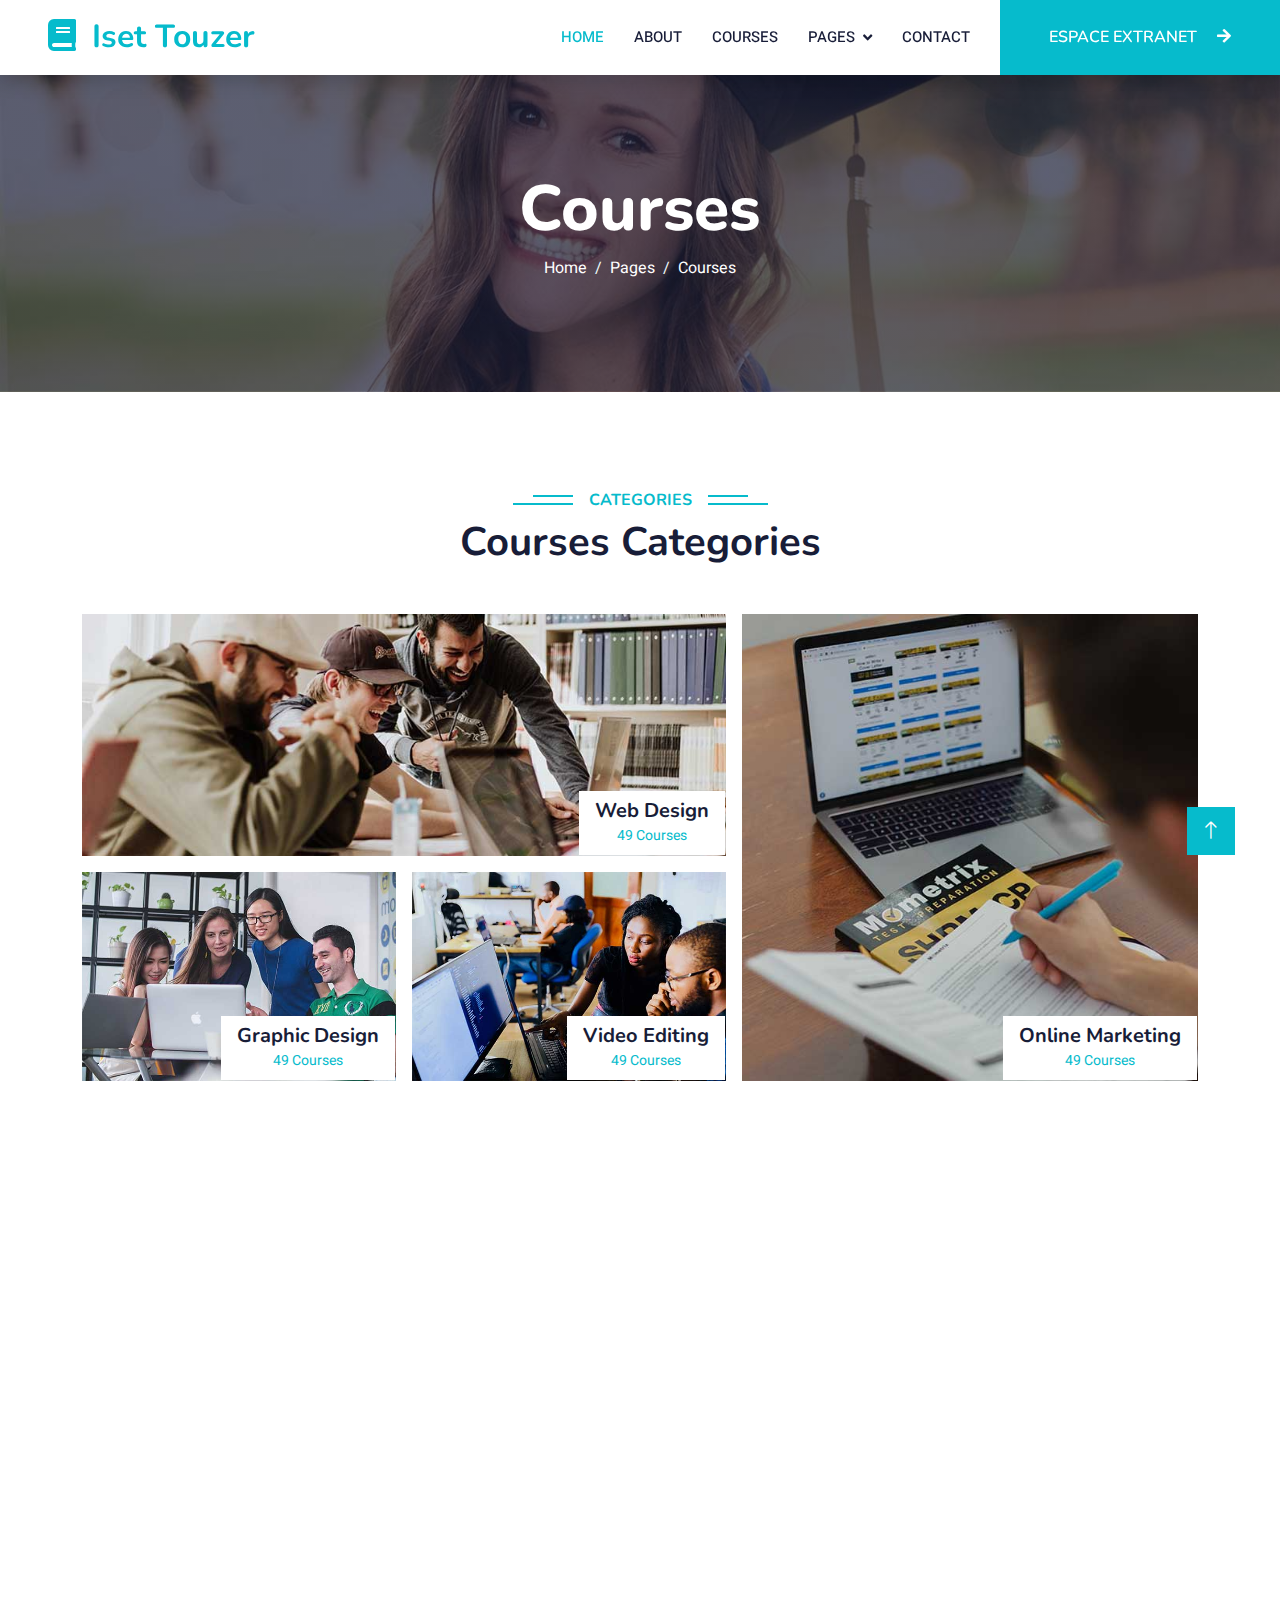
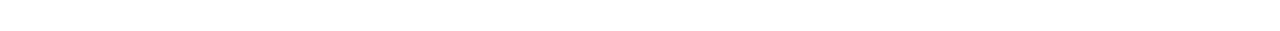
<file: courses.html>
<!DOCTYPE html>
<html lang="en">

<head>
    <meta charset="utf-8">
    <title>  ISETT - Institut Supérieur des Etudes Technologiques de Tozeur</title>
    <meta content="width=device-width, initial-scale=1.0" name="viewport">
    <meta content="" name="keywords">
    <meta content="" name="description">

    <!-- Favicon -->
    <link href="img\R.jpeg" rel="icon">

    <!-- Google Web Fonts -->
    <link rel="preconnect" href="https://fonts.googleapis.com">
    <link rel="preconnect" href="https://fonts.gstatic.com" crossorigin>
    <link href="https://fonts.googleapis.com/css2?family=Heebo:wght@400;500;600&family=Nunito:wght@600;700;800&display=swap" rel="stylesheet">

    <!-- Icon Font Stylesheet -->
    <link href="https://cdnjs.cloudflare.com/ajax/libs/font-awesome/5.10.0/css/all.min.css" rel="stylesheet">
    <link href="https://cdn.jsdelivr.net/npm/bootstrap-icons@1.4.1/font/bootstrap-icons.css" rel="stylesheet">

    <!-- Libraries Stylesheet -->
    <link href="lib/animate/animate.min.css" rel="stylesheet">
    <link href="lib/owlcarousel/assets/owl.carousel.min.css" rel="stylesheet">

    <!-- Customized Bootstrap Stylesheet -->
    <link href="css/bootstrap.min.css" rel="stylesheet">

    <!-- Template Stylesheet -->
    <link href="css/style.css" rel="stylesheet">
</head>

<body>
    <!-- Spinner Start -->
    <div id="spinner" class="show bg-white position-fixed translate-middle w-100 vh-100 top-50 start-50 d-flex align-items-center justify-content-center">
        <div class="spinner-border text-primary" style="width: 3rem; height: 3rem;" role="status">
            <span class="sr-only">Loading...</span>
        </div>
    </div>
    <!-- Spinner End -->

    <!-- Navbar Start -->
    <nav class="navbar navbar-expand-lg bg-white navbar-light shadow sticky-top p-0">
        <a href="index.html" class="navbar-brand d-flex align-items-center px-4 px-lg-5">
            <h2 class="m-0 text-primary"><i class="fa fa-book me-3"></i>Iset Touzer</h2>
        </a>
        <button type="button" class="navbar-toggler me-4" data-bs-toggle="collapse" data-bs-target="#navbarCollapse">
            <span class="navbar-toggler-icon"></span>
        </button>
        <div class="collapse navbar-collapse" id="navbarCollapse">
            <div class="navbar-nav ms-auto p-4 p-lg-0">
                <a href="index.html" class="nav-item nav-link active">Home</a>
                <a href="about.html" class="nav-item nav-link">About</a>
                <a href="courses.html" class="nav-item nav-link">Courses</a>
                <div class="nav-item dropdown">
                    <a href="#" class="nav-link dropdown-toggle" data-bs-toggle="dropdown">Pages</a>
                    <div class="dropdown-menu fade-down m-0">
                        <a href="team.html" class="dropdown-item">Our Team</a>
                      
                    </div>
                </div>
                <a href="contact.html" class="nav-item nav-link">Contact</a>
            </div>
            <a href="Espace utlisateur.html" class="btn btn-primary py-4 px-lg-5 d-none d-lg-block">ESPACE EXTRANET <i class="fa fa-arrow-right ms-3"></i></a>
        </div>
    </nav>
    <!-- Navbar End -->


    <!-- Header Start -->
    <div class="container-fluid bg-primary py-5 mb-5 page-header">
        <div class="container py-5">
            <div class="row justify-content-center">
                <div class="col-lg-10 text-center">
                    <h1 class="display-3 text-white animated slideInDown">Courses</h1>
                    <nav aria-label="breadcrumb">
                        <ol class="breadcrumb justify-content-center">
                            <li class="breadcrumb-item"><a class="text-white" href="#">Home</a></li>
                            <li class="breadcrumb-item"><a class="text-white" href="#">Pages</a></li>
                            <li class="breadcrumb-item text-white active" aria-current="page">Courses</li>
                        </ol>
                    </nav>
                </div>
            </div>
        </div>
    </div>
    <!-- Header End -->


    <!-- Categories Start -->
    <div class="container-xxl py-5 category">
        <div class="container">
            <div class="text-center wow fadeInUp" data-wow-delay="0.1s">
                <h6 class="section-title bg-white text-center text-primary px-3">Categories</h6>
                <h1 class="mb-5">Courses Categories</h1>
            </div>
            <div class="row g-3">
                <div class="col-lg-7 col-md-6">
                    <div class="row g-3">
                        <div class="col-lg-12 col-md-12 wow zoomIn" data-wow-delay="0.1s">
                            <a class="position-relative d-block overflow-hidden" href="https://www.youtube.com/watch?v=j6Ule7GXaRs&list=PLXC_gcsKLD6n7p6tHPBxsKjN5hA_quaPI" target="_blank">
                                <img class="img-fluid" src="img/cat-1.jpg" alt="">
                                <div class="bg-white text-center position-absolute bottom-0 end-0 py-2 px-3" style="margin: 1px;">
                                    <h5 class="m-0">Web Design</h5>
                                    <small class="text-primary">49 Courses</small>
                                </div>
                            </a>
                        </div>
                        <div class="col-lg-6 col-md-12 wow zoomIn" data-wow-delay="0.3s">
                            <a class="position-relative d-block overflow-hidden" href="https://www.youtube.com/watch?v=WONZVnlam6U&list=PLYfCBK8IplO4E2sXtdKMVpKJZRBEoMvpn" target="_blank">
                                <img class="img-fluid" src="img/cat-2.jpg" alt="">
                                <div class="bg-white text-center position-absolute bottom-0 end-0 py-2 px-3" style="margin: 1px;">
                                    <h5 class="m-0">Graphic Design</h5>
                                    <small class="text-primary">49 Courses</small>
                                </div>
                            </a>
                        </div>
                        <div class="col-lg-6 col-md-12 wow zoomIn" data-wow-delay="0.5s">
                            <a class="position-relative d-block overflow-hidden" href="https://www.youtube.com/watch?v=qQdcYdFM17k&list=PLTukPelH6ee67bP78MB1rTs-6pk2BFvfZ" target="_blank">
                                <img class="img-fluid" src="img/cat-3.jpg" alt="">
                                <div class="bg-white text-center position-absolute bottom-0 end-0 py-2 px-3" style="margin: 1px;">
                                    <h5 class="m-0">Video Editing</h5>
                                    <small class="text-primary">49 Courses</small>
                                </div>
                            </a>
                        </div>
                    </div>
                </div>
                <div class="col-lg-5 col-md-6 wow zoomIn" data-wow-delay="0.7s" style="min-height: 350px;">
                    <a class="position-relative d-block h-100 overflow-hidden" href="https://www.youtube.com/watch?v=bixR-KIJKYM&pp=ygUZb25saW5lIG1hcmtldGluZyB0dXRvcmlhbA%3D%3D" target="_blank">
                        <img class="img-fluid position-absolute w-100 h-100" src="img/cat-4.jpg" alt="" style="object-fit: cover;">
                        <div class="bg-white text-center position-absolute bottom-0 end-0 py-2 px-3" style="margin:  1px;">
                            <h5 class="m-0">Online Marketing</h5>
                            <small class="text-primary">49 Courses</small>
                        </div>
                    </a>
                </div>
            </div>
        </div>
    </div>
    <!-- Categories Start -->


    <!-- Courses Start -->
    <!-- <div class="container-xxl py-5">
        <div class="container">
            <div class="text-center wow fadeInUp" data-wow-delay="0.1s">
                <h6 class="section-title bg-white text-center text-primary px-3">Courses</h6>
                <h1 class="mb-5">Popular Courses</h1>
            </div>
            <div class="row g-4 justify-content-center">
                <div class="col-lg-4 col-md-6 wow fadeInUp" data-wow-delay="0.1s">
                    <div class="course-item bg-light">
                        <div class="position-relative overflow-hidden">
                            <img class="img-fluid" src="img/course-1.jpg" alt="">
                            <div class="w-100 d-flex justify-content-center position-absolute bottom-0 start-0 mb-4">
                                <a href="#" class="flex-shrink-0 btn btn-sm btn-primary px-3 border-end" style="border-radius: 30px 0 0 30px;">Read More</a>
                                <a href="#" class="flex-shrink-0 btn btn-sm btn-primary px-3" style="border-radius: 0 30px 30px 0;">Join Now</a>
                            </div>
                        </div>
                        <div class="text-center p-4 pb-0">
                            <h3 class="mb-0">$149.00</h3>
                            <div class="mb-3">
                                <small class="fa fa-star text-primary"></small>
                                <small class="fa fa-star text-primary"></small>
                                <small class="fa fa-star text-primary"></small>
                                <small class="fa fa-star text-primary"></small>
                                <small class="fa fa-star text-primary"></small>
                                <small>(123)</small>
                            </div>
                            <h5 class="mb-4">Web Design & Development Course for Beginners</h5>
                        </div>
                        <div class="d-flex border-top">
                            <small class="flex-fill text-center border-end py-2"><i class="fa fa-user-tie text-primary me-2"></i>John Doe</small>
                            <small class="flex-fill text-center border-end py-2"><i class="fa fa-clock text-primary me-2"></i>1.49 Hrs</small>
                            <small class="flex-fill text-center py-2"><i class="fa fa-user text-primary me-2"></i>30 Students</small>
                        </div>
                    </div>
                </div>
                <div class="col-lg-4 col-md-6 wow fadeInUp" data-wow-delay="0.3s">
                    <div class="course-item bg-light">
                        <div class="position-relative overflow-hidden">
                            <img class="img-fluid" src="img/course-2.jpg" alt="">
                            <div class="w-100 d-flex justify-content-center position-absolute bottom-0 start-0 mb-4">
                                <a href="#" class="flex-shrink-0 btn btn-sm btn-primary px-3 border-end" style="border-radius: 30px 0 0 30px;">Read More</a>
                                <a href="#" class="flex-shrink-0 btn btn-sm btn-primary px-3" style="border-radius: 0 30px 30px 0;">Join Now</a>
                            </div>
                        </div>
                        <div class="text-center p-4 pb-0">
                            <h3 class="mb-0">$149.00</h3>
                            <div class="mb-3">
                                <small class="fa fa-star text-primary"></small>
                                <small class="fa fa-star text-primary"></small>
                                <small class="fa fa-star text-primary"></small>
                                <small class="fa fa-star text-primary"></small>
                                <small class="fa fa-star text-primary"></small>
                                <small>(123)</small>
                            </div>
                            <h5 class="mb-4">Web Design & Development Course for Beginners</h5>
                        </div>
                        <div class="d-flex border-top">
                            <small class="flex-fill text-center border-end py-2"><i class="fa fa-user-tie text-primary me-2"></i>John Doe</small>
                            <small class="flex-fill text-center border-end py-2"><i class="fa fa-clock text-primary me-2"></i>1.49 Hrs</small>
                            <small class="flex-fill text-center py-2"><i class="fa fa-user text-primary me-2"></i>30 Students</small>
                        </div>
                    </div>
                </div>
                <div class="col-lg-4 col-md-6 wow fadeInUp" data-wow-delay="0.5s">
                    <div class="course-item bg-light">
                        <div class="position-relative overflow-hidden">
                            <img class="img-fluid" src="img/course-3.jpg" alt="">
                            <div class="w-100 d-flex justify-content-center position-absolute bottom-0 start-0 mb-4">
                                <a href="#" class="flex-shrink-0 btn btn-sm btn-primary px-3 border-end" style="border-radius: 30px 0 0 30px;">Read More</a>
                                <a href="#" class="flex-shrink-0 btn btn-sm btn-primary px-3" style="border-radius: 0 30px 30px 0;">Join Now</a>
                            </div>
                        </div>
                        <div class="text-center p-4 pb-0">
                            <h3 class="mb-0">$149.00</h3>
                            <div class="mb-3">
                                <small class="fa fa-star text-primary"></small>
                                <small class="fa fa-star text-primary"></small>
                                <small class="fa fa-star text-primary"></small>
                                <small class="fa fa-star text-primary"></small>
                                <small class="fa fa-star text-primary"></small>
                                <small>(123)</small>
                            </div>
                            <h5 class="mb-4">Web Design & Development Course for Beginners</h5>
                        </div>
                        <div class="d-flex border-top">
                            <small class="flex-fill text-center border-end py-2"><i class="fa fa-user-tie text-primary me-2"></i>John Doe</small>
                            <small class="flex-fill text-center border-end py-2"><i class="fa fa-clock text-primary me-2"></i>1.49 Hrs</small>
                            <small class="flex-fill text-center py-2"><i class="fa fa-user text-primary me-2"></i>30 Students</small>
                        </div>
                    </div>
                </div>
            </div>
        </div>
    </div> -->
    <!-- Courses End -->


    <!-- Testimonial Start -->
    <!-- <div class="container-xxl py-5 wow fadeInUp" data-wow-delay="0.1s">
        <div class="container">
            <div class="text-center">
                <h6 class="section-title bg-white text-center text-primary px-3">Testimonial</h6>
                <h1 class="mb-5">Our Students Say!</h1>
            </div>
            <div class="owl-carousel testimonial-carousel position-relative">
                <div class="testimonial-item text-center">
                    <img class="border rounded-circle p-2 mx-auto mb-3" src="img/testimonial-1.jpg" style="width: 80px; height: 80px;">
                    <h5 class="mb-0">Client Name</h5>
                    <p>Profession</p>
                    <div class="testimonial-text bg-light text-center p-4">
                    <p class="mb-0">Tempor erat elitr rebum at clita. Diam dolor diam ipsum sit diam amet diam et eos. Clita erat ipsum et lorem et sit.</p>
                    </div>
                </div>
                <div class="testimonial-item text-center">
                    <img class="border rounded-circle p-2 mx-auto mb-3" src="img/testimonial-2.jpg" style="width: 80px; height: 80px;">
                    <h5 class="mb-0">Client Name</h5>
                    <p>Profession</p>
                    <div class="testimonial-text bg-light text-center p-4">
                    <p class="mb-0">Tempor erat elitr rebum at clita. Diam dolor diam ipsum sit diam amet diam et eos. Clita erat ipsum et lorem et sit.</p>
                    </div>
                </div>
                <div class="testimonial-item text-center">
                    <img class="border rounded-circle p-2 mx-auto mb-3" src="img/testimonial-3.jpg" style="width: 80px; height: 80px;">
                    <h5 class="mb-0">Client Name</h5>
                    <p>Profession</p>
                    <div class="testimonial-text bg-light text-center p-4">
                    <p class="mb-0">Tempor erat elitr rebum at clita. Diam dolor diam ipsum sit diam amet diam et eos. Clita erat ipsum et lorem et sit.</p>
                    </div>
                </div>
                <div class="testimonial-item text-center">
                    <img class="border rounded-circle p-2 mx-auto mb-3" src="img/testimonial-4.jpg" style="width: 80px; height: 80px;">
                    <h5 class="mb-0">Client Name</h5>
                    <p>Profession</p>
                    <div class="testimonial-text bg-light text-center p-4">
                    <p class="mb-0">Tempor erat elitr rebum at clita. Diam dolor diam ipsum sit diam amet diam et eos. Clita erat ipsum et lorem et sit.</p>
                    </div>
                </div>
            </div>
        </div>
    </div> -->
    <!-- Testimonial End -->
   

 <!-- Footer Start -->
<div class="container-fluid bg-dark text-light footer pt-5 mt-5 wow fadeIn" data-wow-delay="0.1s">
    <div class="container py-5">
        <div class="row g-5">
            <div class="col-lg-3 col-md-6">
                <h4 class="text-white mb-3">Quick Link</h4>
                <a class="btn btn-link" href="">About Us</a>
                <a class="btn btn-link" href="">Contact Us</a>
                <a class="btn btn-link" href="">Privacy Policy</a>
                <a class="btn btn-link" href="">Terms & Condition</a>
                <a class="btn btn-link" href="">FAQs & Help</a>
            </div>
            <div class="col-lg-3 col-md-6">
                <h4 class="text-white mb-3">Contact</h4>
                <p class="mb-2"><i class="fa fa-map-marker-alt me-3"></i>Route de Nefta Km 3.5, 2200 Tozeur, Tunisie</p>
                <p class="mb-2"><i class="fa fa-phone-alt me-3"></i>+216 76 454 082</p>
                <p class="mb-2"><i class="fa fa-envelope me-3"></i>isettozeur.rnu.tn</p>
                <div class="d-flex pt-2">
                    <a class="btn btn-outline-light btn-social" href="https://www.facebook.com/iset.tozeur.officielle/"><i class="fab fa-facebook-f"></i></a>
                    <a class="btn btn-outline-light btn-social" href="https://www.youtube.com/channel/UCclwTQNqKoi4p6h4yIYgDgA"><i class="fab fa-youtube"></i></a>
                    <a class="btn btn-outline-light btn-social" href="https://tn.linkedin.com/in/hadden-takwa-41560624a"><i class="fab fa-linkedin-in"></i></a>
                </div>
            </div>
            <div class="col-lg-3 col-md-6">
                <h4 class="text-white mb-3">Gallery</h4>
                <div class="row g-2 pt-2">
                    <div class="col-4">
                        <img class="img-fluid bg-light p-1" src="img/th.jpeg" alt="Image">
                    </div>
                    <div class="col-4">
                        <img class="img-fluid bg-light p-1" src="img/th.jpeg" alt="Image">
                    </div>
                    <div class="col-4">
                        <img class="img-fluid bg-light p-1" src="img/th.jpeg" alt="Image">
                    </div>
                    <div class="col-4">
                        <img class="img-fluid bg-light p-1" src="img/OIP.jpeg" alt="Image">
                    </div>
                    <div class="col-4">
                        <img class="img-fluid bg-light p-1" src="img/OIP.jpeg" alt="Image">
                    </div>
                    <div class="col-4">
                        <img class="img-fluid bg-light p-1" src="img/OIP.jpeg" alt="Image">
                    </div>
                </div>
            </div>
            <div class="col-lg-3 col-md-6">
                <h4 class="text-white mb-3">Newsletter</h4>
                <p>Subscribe for the latest updates and news.</p>
                <form action="newsletter_signup.php" method="post">
                    <div class="position-relative mx-auto" style="max-width: 400px;">
                        <input class="form-control border-0 w-100 py-3 ps-4 pe-5" type="email" name="email" placeholder="Your email" required>
                        <button type="submit" class="btn btn-primary py-2 position-absolute top-0 end-0 mt-2 me-2">SignUp</button>
                    </div>
                </form>
            </div>
        </div>
    </div>
    <div class="container">
        <div class="copyright">
            <div class="row">
                <div class="col-md-6 text-center text-md-start mb-3 mb-md-0">
                    &copy; <a class="border-bottom" href="#">Iset Tozeur</a>, All Right Reserved.
                    Designed By <a class="border-bottom" href="https://htmlcodex.com">HTML Codex</a>
                </div>
                <div class="col-md-6 text-center text-md-end">
                    <div class="footer-menu">
                        <a href="">Home</a>
                        <a href="">Cookies</a>
                        <a href="">Help</a>
                        <a href="">FAQs</a>
                    </div>
                </div>
            </div>
        </div>
    </div>
</div>
<!-- Footer End -->


    <!-- Back to Top -->
    <a href="#" class="btn btn-lg btn-primary btn-lg-square back-to-top"><i class="bi bi-arrow-up"></i></a>


    <!-- JavaScript Libraries -->
    <script src="https://code.jquery.com/jquery-3.4.1.min.js"></script>
    <script src="https://cdn.jsdelivr.net/npm/bootstrap@5.0.0/dist/js/bootstrap.bundle.min.js"></script>
    <script src="lib/wow/wow.min.js"></script>
    <script src="lib/easing/easing.min.js"></script>
    <script src="lib/waypoints/waypoints.min.js"></script>
    <script src="lib/owlcarousel/owl.carousel.min.js"></script>

    <!-- Template Javascript -->
    <script src="js/main.js"></script>
</body>

</html>
</file>
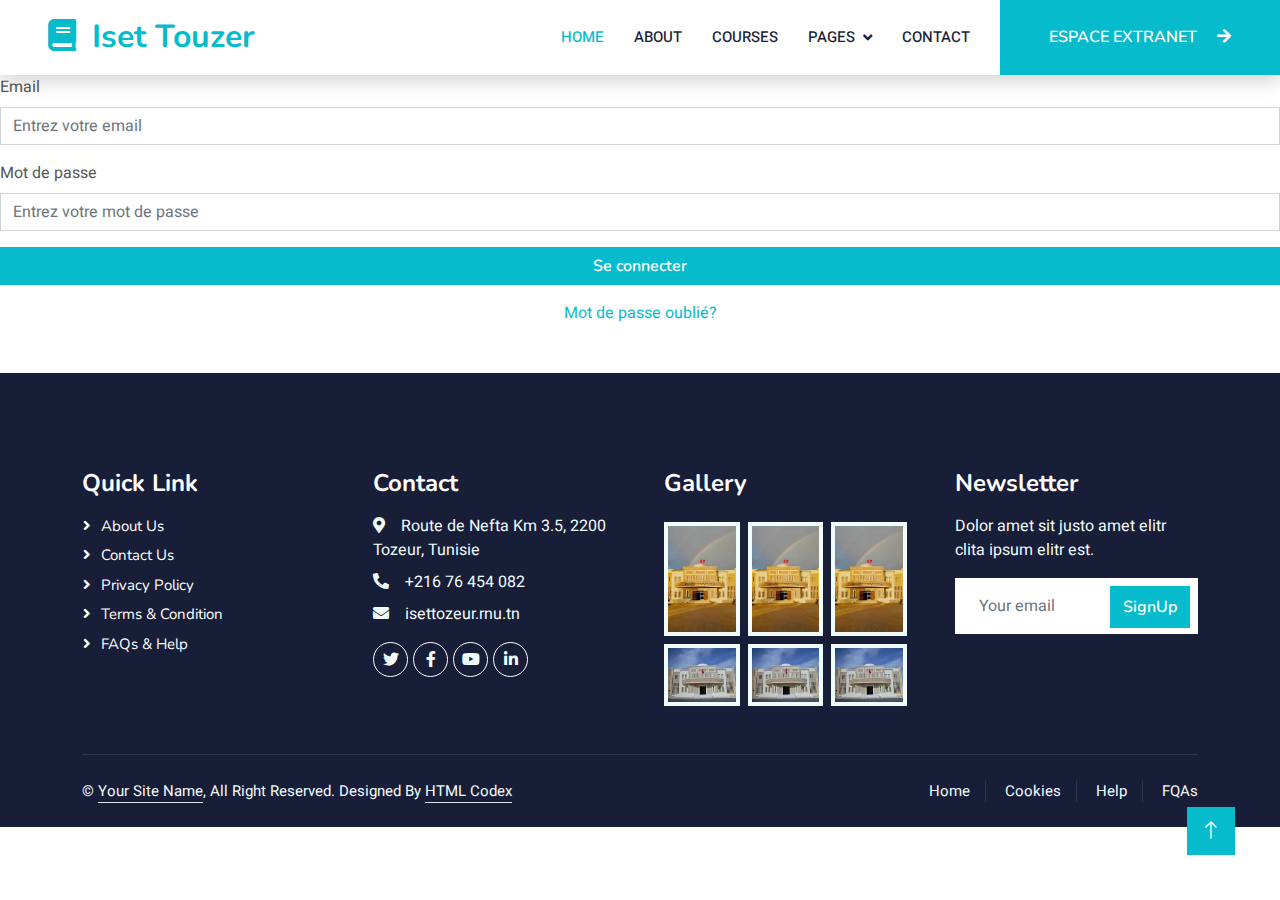
<file: Espace utlisateur.html>
<!DOCTYPE html>
<html lang="en">

<head>
    <meta charset="utf-8">
    <title>  ISETT - Institut Supérieur des Etudes Technologiques de Tozeur</title>
    <meta content="width=device-width, initial-scale=1.0" name="viewport">
    <meta content="" name="keywords">
    <meta content="" name="description">

     <!-- Favicon -->
     <link href="img\R.jpeg" rel="icon">

    <!-- Google Web Fonts -->
    <link rel="preconnect" href="https://fonts.googleapis.com">
    <link rel="preconnect" href="https://fonts.gstatic.com" crossorigin>
    <link href="https://fonts.googleapis.com/css2?family=Heebo:wght@400;500;600&family=Nunito:wght@600;700;800&display=swap" rel="stylesheet">

    <!-- Icon Font Stylesheet -->
    <link href="https://cdnjs.cloudflare.com/ajax/libs/font-awesome/5.10.0/css/all.min.css" rel="stylesheet">
    <link href="https://cdn.jsdelivr.net/npm/bootstrap-icons@1.4.1/font/bootstrap-icons.css" rel="stylesheet">

    <!-- Libraries Stylesheet -->
    <link href="lib/animate/animate.min.css" rel="stylesheet">
    <link href="lib/owlcarousel/assets/owl.carousel.min.css" rel="stylesheet">

    <!-- Customized Bootstrap Stylesheet -->
    <link href="css/bootstrap.min.css" rel="stylesheet">

    <!-- Template Stylesheet -->
    <link href="css/style.css" rel="stylesheet">
</head>

<body>
    <!-- Spinner Start -->
    <div id="spinner" class="show bg-white position-fixed translate-middle w-100 vh-100 top-50 start-50 d-flex align-items-center justify-content-center">
        <div class="spinner-border text-primary" style="width: 3rem; height: 3rem;" role="status">
            <span class="sr-only">Loading...</span>
        </div>
    </div>
    <!-- Spinner End -->


    <!-- Navbar Start -->

    <!-- Navbar Start -->
    <nav class="navbar navbar-expand-lg bg-white navbar-light shadow sticky-top p-0">
        <a href="index.html" class="navbar-brand d-flex align-items-center px-4 px-lg-5">
            <h2 class="m-0 text-primary"><i class="fa fa-book me-3"></i>Iset Touzer</h2>
        </a>
        <button type="button" class="navbar-toggler me-4" data-bs-toggle="collapse" data-bs-target="#navbarCollapse">
            <span class="navbar-toggler-icon"></span>
        </button>
        <div class="collapse navbar-collapse" id="navbarCollapse">
            <div class="navbar-nav ms-auto p-4 p-lg-0">
                <a href="index.html" class="nav-item nav-link active">Home</a>
                <a href="about.html" class="nav-item nav-link">About</a>
                <a href="courses.html" class="nav-item nav-link">Courses</a>
                <div class="nav-item dropdown">
                    <a href="#" class="nav-link dropdown-toggle" data-bs-toggle="dropdown">Pages</a>
                    <div class="dropdown-menu fade-down m-0">
                        <a href="team.html" class="dropdown-item">Our Team</a>
                      
                    </div>
                </div>
                <a href="contact.html" class="nav-item nav-link">Contact</a>
            </div>
            <a href="Espace utlisateur.html" class="btn btn-primary py-4 px-lg-5 d-none d-lg-block">ESPACE EXTRANET <i class="fa fa-arrow-right ms-3"></i></a>
        </div>
    </nav>
    <!-- Navbar End -->

    <form action="" method="POST">
        <div class="mb-3">
            <label for="email" class="form-label">Email</label>
            <input type="email" class="form-control" id="email" name="email" placeholder="Entrez votre email" required>
        </div>
        <div class="mb-3">
            <label for="password" class="form-label">Mot de passe</label>
            <input type="password" class="form-control" id="password" name="password" placeholder="Entrez votre mot de passe" required>
        </div>
        <button type="submit" class="btn btn-primary w-100">Se connecter</button>
        <div class="text-center mt-3">
            <a href="#">Mot de passe oublié?</a>
        </div>
    </form>


    <!-- Footer Start -->
    <div class="container-fluid bg-dark text-light footer pt-5 mt-5 wow fadeIn" data-wow-delay="0.1s">
        <div class="container py-5">
            <div class="row g-5">
                <div class="col-lg-3 col-md-6">
                    <h4 class="text-white mb-3">Quick Link</h4>
                    <a class="btn btn-link" href="">About Us</a>
                    <a class="btn btn-link" href="">Contact Us</a>
                    <a class="btn btn-link" href="">Privacy Policy</a>
                    <a class="btn btn-link" href="">Terms & Condition</a>
                    <a class="btn btn-link" href="">FAQs & Help</a>
                </div>
                <div class="col-lg-3 col-md-6">
                    <h4 class="text-white mb-3">Contact</h4>
                    <p class="mb-2"><i class="fa fa-map-marker-alt me-3"></i>Route de Nefta Km 3.5, 2200 Tozeur, Tunisie</p>
                    <p class="mb-2"><i class="fa fa-phone-alt me-3"></i>+216 76 454 082</p>
                    <p class="mb-2"><i class="fa fa-envelope me-3"></i>isettozeur.rnu.tn</p>
                    <div class="d-flex pt-2">
                        <a class="btn btn-outline-light btn-social" href=""><i class="fab fa-twitter"></i></a>
                        <a class="btn btn-outline-light btn-social" href=""><i class="fab fa-facebook-f"></i></a>
                        <a class="btn btn-outline-light btn-social" href=""><i class="fab fa-youtube"></i></a>
                        <a class="btn btn-outline-light btn-social" href=""><i class="fab fa-linkedin-in"></i></a>
                    </div>
                </div>
                <div class="col-lg-3 col-md-6">
                    <h4 class="text-white mb-3">Gallery</h4>
                    <div class="row g-2 pt-2">
                        <div class="col-4">
                            <img class="img-fluid bg-light p-1" src="img/th.jpeg" alt="">
                        </div>
                        <div class="col-4">
                            <img class="img-fluid bg-light p-1" src="img/th.jpeg" alt="">
                        </div>
                        <div class="col-4">
                            <img class="img-fluid bg-light p-1" src="img/th.jpeg" alt="">
                        </div>
                        <div class="col-4">
                            <img class="img-fluid bg-light p-1" src="img/OIP.jpeg" alt="">
                        </div>
                        <div class="col-4">
                            <img class="img-fluid bg-light p-1" src="img/OIP.jpeg" alt="">
                        </div>
                        <div class="col-4">
                            <img class="img-fluid bg-light p-1" src="img/OIP.jpeg" alt="">
                        </div>
                    </div>
                </div>
                <div class="col-lg-3 col-md-6">
                    <h4 class="text-white mb-3">Newsletter</h4>
                    <p>Dolor amet sit justo amet elitr clita ipsum elitr est.</p>
                    <div class="position-relative mx-auto" style="max-width: 400px;">
                        <input class="form-control border-0 w-100 py-3 ps-4 pe-5" type="text" placeholder="Your email">
                        <button type="button" class="btn btn-primary py-2 position-absolute top-0 end-0 mt-2 me-2">SignUp</button>
                    </div>
                </div>
            </div>
        </div>
        <div class="container">
            <div class="copyright">
                <div class="row">
                    <div class="col-md-6 text-center text-md-start mb-3 mb-md-0">
                        &copy; <a class="border-bottom" href="#">Your Site Name</a>, All Right Reserved.

                        <!--/*** This template is free as long as you keep the footer author’s credit link/attribution link/backlink. If you'd like to use the template without the footer author’s credit link/attribution link/backlink, you can purchase the Credit Removal License from "https://htmlcodex.com/credit-removal". Thank you for your support. ***/-->
                        Designed By <a class="border-bottom" href="https://htmlcodex.com">HTML Codex</a>
                    </div>
                    <div class="col-md-6 text-center text-md-end">
                        <div class="footer-menu">
                            <a href="">Home</a>
                            <a href="">Cookies</a>
                            <a href="">Help</a>
                            <a href="">FQAs</a>
                        </div>
                    </div>
                </div>
            </div>
        </div>
    </div>
    <!-- Footer End -->


    <!-- Back to Top -->
    <a href="#" class="btn btn-lg btn-primary btn-lg-square back-to-top"><i class="bi bi-arrow-up"></i></a>


    <!-- JavaScript Libraries -->
    <script src="https://code.jquery.com/jquery-3.4.1.min.js"></script>
    <script src="https://cdn.jsdelivr.net/npm/bootstrap@5.0.0/dist/js/bootstrap.bundle.min.js"></script>
    <script src="lib/wow/wow.min.js"></script>
    <script src="lib/easing/easing.min.js"></script>
    <script src="lib/waypoints/waypoints.min.js"></script>
    <script src="lib/owlcarousel/owl.carousel.min.js"></script>

    <!-- Template Javascript -->
    <script src="js/main.js"></script>
</body>

</html>
</file>
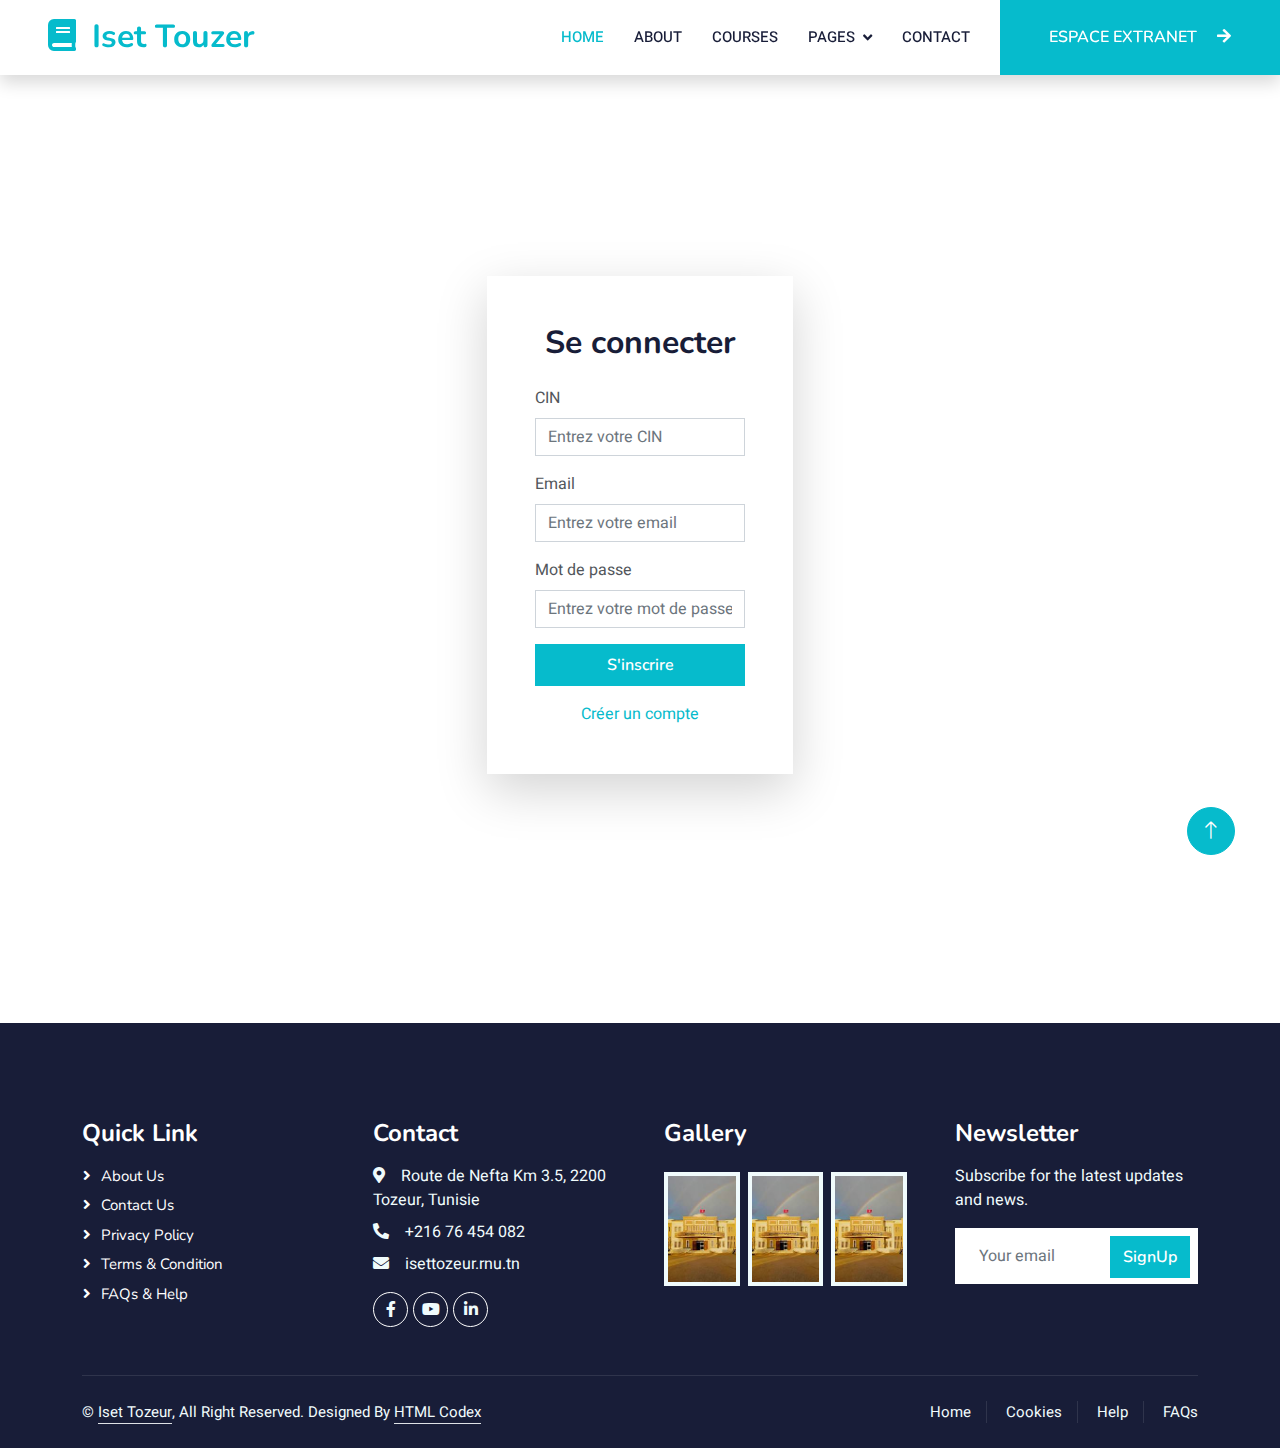
<file: login.html>
<!DOCTYPE html>
<html lang="en">

<head>
    <meta charset="utf-8">
    <title>  ISETT - Institut Supérieur des Etudes Technologiques de Tozeur</title>
    <meta content="width=device-width, initial-scale=1.0" name="viewport">
    <meta content="" name="keywords">
    <meta content="" name="description">

    <!-- Favicon -->
    <link href="img\R.jpeg" rel="icon">

    <!-- Google Web Fonts -->
    <link rel="preconnect" href="https://fonts.googleapis.com">
    <link rel="preconnect" href="https://fonts.gstatic.com" crossorigin>
    <link href="https://fonts.googleapis.com/css2?family=Heebo:wght@400;500;600&family=Nunito:wght@600;700;800&display=swap" rel="stylesheet">

    <!-- Icon Font Stylesheet -->
    <link href="https://cdnjs.cloudflare.com/ajax/libs/font-awesome/5.10.0/css/all.min.css" rel="stylesheet">
    <link href="https://cdn.jsdelivr.net/npm/bootstrap-icons@1.4.1/font/bootstrap-icons.css" rel="stylesheet">

    <!-- Libraries Stylesheet -->
    <link href="lib/animate/animate.min.css" rel="stylesheet">
    <link href="lib/owlcarousel/assets/owl.carousel.min.css" rel="stylesheet">

    <!-- Customized Bootstrap Stylesheet -->
    <link href="css/bootstrap.min.css" rel="stylesheet">

    <!-- Template Stylesheet -->
    <link href="css/style.css" rel="stylesheet">
</head>

<body>
    <!-- Navbar Start -->
    <nav class="navbar navbar-expand-lg bg-white navbar-light shadow sticky-top p-0">
        <a href="index.html" class="navbar-brand d-flex align-items-center px-4 px-lg-5">
            <h2 class="m-0 text-primary"><i class="fa fa-book me-3"></i>Iset Touzer</h2>
        </a>
        <button type="button" class="navbar-toggler me-4" data-bs-toggle="collapse" data-bs-target="#navbarCollapse">
            <span class="navbar-toggler-icon"></span>
        </button>
        <div class="collapse navbar-collapse" id="navbarCollapse">
            <div class="navbar-nav ms-auto p-4 p-lg-0">
                <a href="index.html" class="nav-item nav-link active">Home</a>
                <a href="about.html" class="nav-item nav-link">About</a>
                <a href="courses.html" class="nav-item nav-link">Courses</a>
                <div class="nav-item dropdown">
                    <a href="#" class="nav-link dropdown-toggle" data-bs-toggle="dropdown">Pages</a>
                    <div class="dropdown-menu fade-down m-0">
                        <a href="team.html" class="dropdown-item">Our Team</a>
                    </div>
                </div>
                <a href="contact.html" class="nav-item nav-link">Contact</a>
            </div>
            <a href="Espace utlisateur.html" class="btn btn-primary py-4 px-lg-5 d-none d-lg-block">ESPACE EXTRANET <i class="fa fa-arrow-right ms-3"></i></a>
        </div>
    </nav>
    <!-- Navbar End -->

    <!-- Login Section Start -->
    <div class="container d-flex justify-content-center align-items-center vh-100">
        <div class="login-form bg-white p-5 rounded shadow-lg">
            <h2 class="text-center mb-4">Se connecter</h2>

            <!-- Error message if necessary -->
            <div id="error-message" class="error-message" style="color: red; display: none;">
                Email ou mot de passe incorrect.
            </div>

            <form action="verifier_utilisateur.php" method="POST">
                <div class="mb-3">
                    <label for="cin" class="form-label">CIN</label>
                    <input type="text" class="form-control" id="cin" name="cin" placeholder="Entrez votre CIN" required maxlength="8">
                </div>
                <div class="mb-3">
                    <label for="email" class="form-label">Email</label>
                    <input type="email" class="form-control" id="email" name="email" placeholder="Entrez votre email" required>
                </div>
                <div class="mb-3">
                    <label for="password" class="form-label">Mot de passe</label>
                    <input type="password" class="form-control" id="password" name="password" placeholder="Entrez votre mot de passe" required>
                </div>
               
                <button type="submit" class="btn btn-primary w-100 py-2">S'inscrire</button>
                <div class="text-center mt-3">
                    <a href="signup.html" class="text-decoration-none">Créer un compte</a>
                </div>
                
            </form>
            
        </div>
    </div>
    <!-- Login Section End -->

    <!-- Footer Start -->
    <div class="container-fluid bg-dark text-light footer pt-5 mt-5 wow fadeIn" data-wow-delay="0.1s">
        <div class="container py-5">
            <div class="row g-5">
                <div class="col-lg-3 col-md-6">
                    <h4 class="text-white mb-3">Quick Link</h4>
                    <a class="btn btn-link" href="">About Us</a>
                    <a class="btn btn-link" href="">Contact Us</a>
                    <a class="btn btn-link" href="">Privacy Policy</a>
                    <a class="btn btn-link" href="">Terms & Condition</a>
                    <a class="btn btn-link" href="">FAQs & Help</a>
                </div>
                <div class="col-lg-3 col-md-6">
                    <h4 class="text-white mb-3">Contact</h4>
                    <p class="mb-2"><i class="fa fa-map-marker-alt me-3"></i>Route de Nefta Km 3.5, 2200 Tozeur, Tunisie</p>
                    <p class="mb-2"><i class="fa fa-phone-alt me-3"></i>+216 76 454 082</p>
                    <p class="mb-2"><i class="fa fa-envelope me-3"></i>isettozeur.rnu.tn</p>
                    <div class="d-flex pt-2">
                        <a class="btn btn-outline-light btn-social" href="https://www.facebook.com/iset.tozeur.officielle/"><i class="fab fa-facebook-f"></i></a>
                        <a class="btn btn-outline-light btn-social" href="https://www.youtube.com/channel/UCclwTQNqKoi4p6h4yIYgDgA"><i class="fab fa-youtube"></i></a>
                        <a class="btn btn-outline-light btn-social" href="https://tn.linkedin.com/in/hadden-takwa-41560624a"><i class="fab fa-linkedin-in"></i></a>
                    </div>
                </div>
                <div class="col-lg-3 col-md-6">
                    <h4 class="text-white mb-3">Gallery</h4>
                    <div class="row g-2 pt-2">
                        <div class="col-4">
                            <img class="img-fluid bg-light p-1" src="img/th.jpeg" alt="Image">
                        </div>
                        <div class="col-4">
                            <img class="img-fluid bg-light p-1" src="img/th.jpeg" alt="Image">
                        </div>
                        <div class="col-4">
                            <img class="img-fluid bg-light p-1" src="img/th.jpeg" alt="Image">
                        </div>
                    </div>
                </div>
                <div class="col-lg-3 col-md-6">
                    <h4 class="text-white mb-3">Newsletter</h4>
                    <p>Subscribe for the latest updates and news.</p>
                    <form action="newsletter_signup.php" method="post">
                        <div class="position-relative mx-auto" style="max-width: 400px;">
                            <input class="form-control border-0 w-100 py-3 ps-4 pe-5" type="email" name="email" placeholder="Your email" required>
                            <button type="submit" class="btn btn-primary py-2 position-absolute top-0 end-0 mt-2 me-2">SignUp</button>
                        </div>
                    </form>
                </div>
            </div>
        </div>
        <div class="container">
            <div class="copyright">
                <div class="row">
                    <div class="col-md-6 text-center text-md-start mb-3 mb-md-0">
                        &copy; <a class="border-bottom" href="#">Iset Tozeur</a>, All Right Reserved.
                        Designed By <a class="border-bottom" href="https://htmlcodex.com">HTML Codex</a>
                    </div>
                    <div class="col-md-6 text-center text-md-end">
                        <div class="footer-menu">
                            <a href="">Home</a>
                            <a href="">Cookies</a>
                            <a href="">Help</a>
                            <a href="">FAQs</a>
                        </div>
                    </div>
                </div>
            </div>
        </div>
    </div>
    <!-- Footer End -->

    <!-- Back to Top -->
    <a href="#" class="btn btn-lg btn-primary btn-lg-square rounded-circle back-to-top"><i class="bi bi-arrow-up"></i></a>

    <!-- JavaScript Libraries -->
    <script src="lib/wow/wow.min.js"></script>
    <script src="lib/easing/easing.min.js"></script>
    <script src="lib/waypoints/waypoints.min.js"></script>
    <script src="lib/owlcarousel/owl.carousel.min.js"></script>

    <!-- Template JavaScript -->
    <script src="js/main.js"></script>
</body>

</html>
</file>
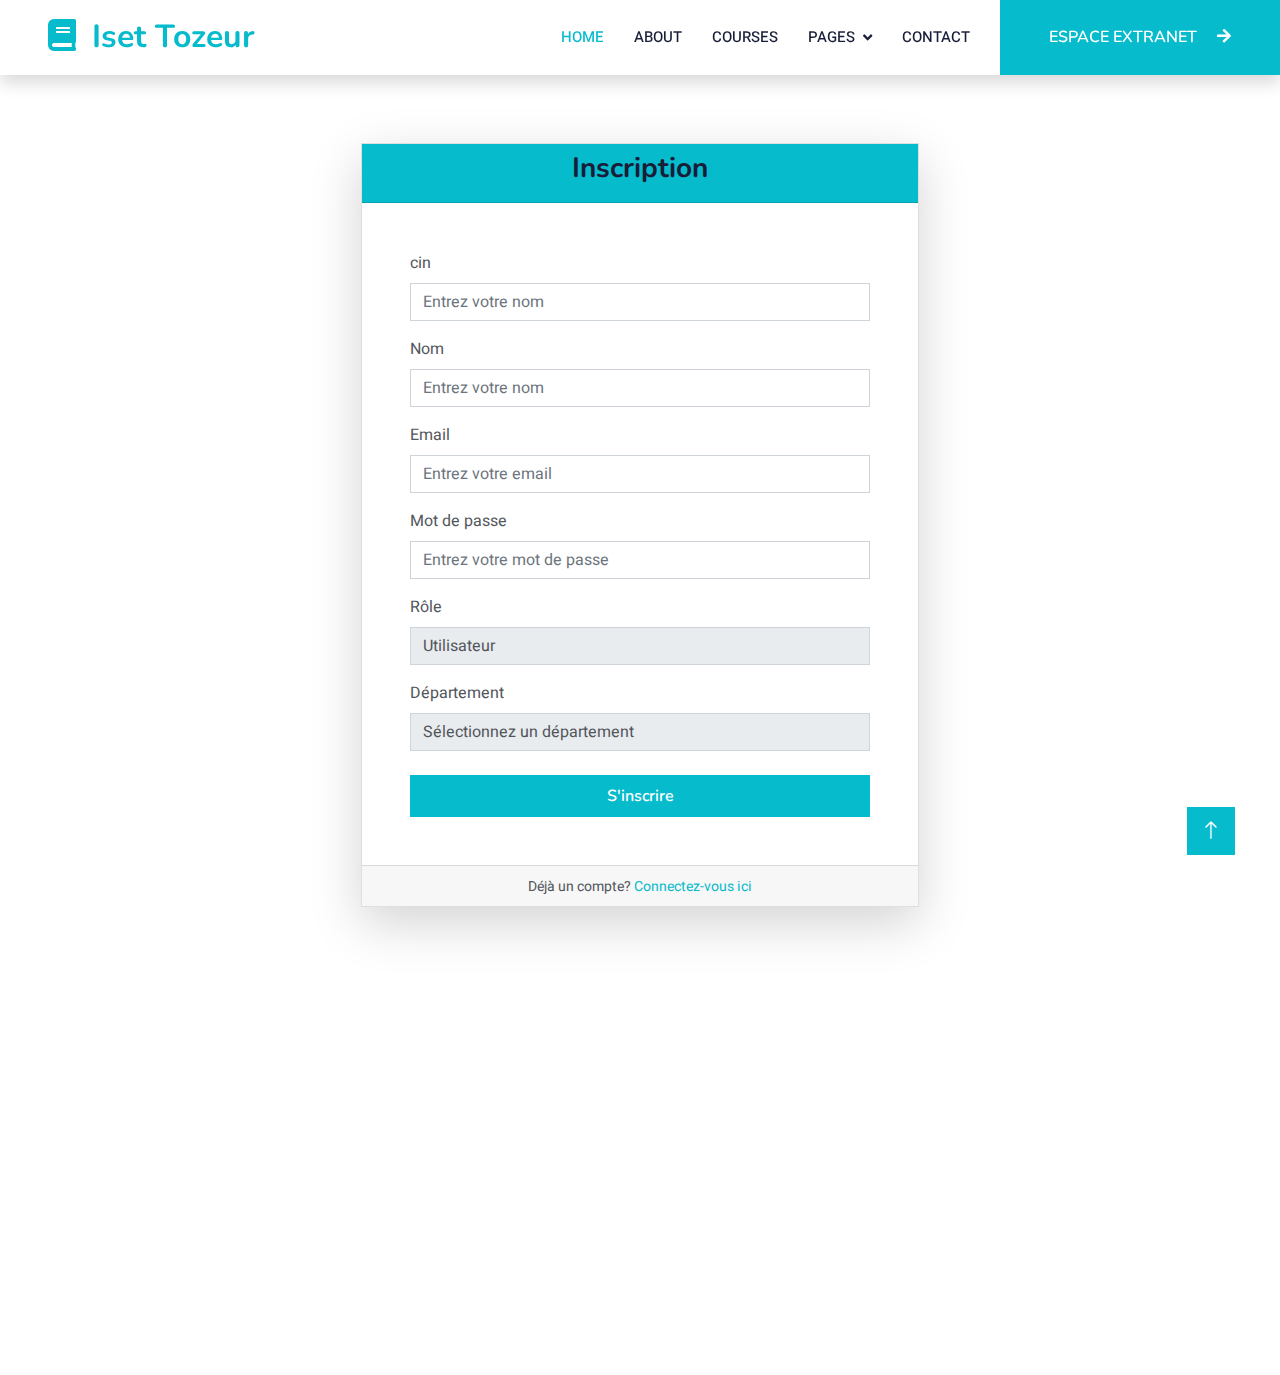
<file: signup.html>
<!DOCTYPE html>
<html lang="en">

<head>
    <meta charset="utf-8">
    <title>ISETT - Institut Supérieur des Etudes Technologiques de Tozeur</title>
    <meta content="width=device-width, initial-scale=1.0, maximum-scale=1, user-scalable=no, minimal-ui" name="viewport">
    <meta content="" name="keywords">
    <meta content="" name="description">

    <!-- Favicon -->
    <link href="img\R.jpeg" rel="icon">

    <!-- Google Web Fonts -->
    <link rel="preconnect" href="https://fonts.googleapis.com">
    <link rel="preconnect" href="https://fonts.gstatic.com" crossorigin>
    <link href="https://fonts.googleapis.com/css2?family=Heebo:wght@400;500;600&family=Nunito:wght@600;700;800&display=swap" rel="stylesheet">

    <!-- Icon Font Stylesheet -->
    <link href="https://cdnjs.cloudflare.com/ajax/libs/font-awesome/5.10.0/css/all.min.css" rel="stylesheet">
    <link href="https://cdn.jsdelivr.net/npm/bootstrap-icons@1.4.1/font/bootstrap-icons.css" rel="stylesheet">

    <!-- Libraries Stylesheet -->
    <link href="lib/animate/animate.min.css" rel="stylesheet">
    <link href="lib/owlcarousel/assets/owl.carousel.min.css" rel="stylesheet">

    <!-- Customized Bootstrap Stylesheet -->
    <link href="css/bootstrap.min.css" rel="stylesheet">

    <!-- Template Stylesheet -->
    <link href="css/style.css" rel="stylesheet">
</head>

<body>
    <!-- Navbar Start -->
    <nav class="navbar navbar-expand-lg bg-white navbar-light shadow sticky-top p-0">
        <a href="index.html" class="navbar-brand d-flex align-items-center px-4 px-lg-5">
            <h2 class="m-0 text-primary"><i class="fa fa-book me-3"></i>Iset Tozeur</h2>
        </a>
        <button type="button" class="navbar-toggler me-4" data-bs-toggle="collapse" data-bs-target="#navbarCollapse">
            <span class="navbar-toggler-icon"></span>
        </button>
        <div class="collapse navbar-collapse" id="navbarCollapse">
            <div class="navbar-nav ms-auto p-4 p-lg-0">
                <a href="index.html" class="nav-item nav-link active">Home</a>
                <a href="about.html" class="nav-item nav-link">About</a>
                <a href="courses.html" class="nav-item nav-link">Courses</a>
                <div class="nav-item dropdown">
                    <a href="#" class="nav-link dropdown-toggle" data-bs-toggle="dropdown">Pages</a>
                    <div class="dropdown-menu fade-down m-0">
                        <a href="team.html" class="dropdown-item">Our Team</a>
                    </div>
                </div>
                <a href="contact.html" class="nav-item nav-link">Contact</a>
            </div>
            <a href="Espace utlisateur.html" class="btn btn-primary py-4 px-lg-5 d-none d-lg-block">ESPACE EXTRANET <i class="fa fa-arrow-right ms-3"></i></a>
        </div>
    </nav>
    <!-- Navbar End -->

    <!-- Registration Form Start -->
    <div class="container d-flex justify-content-center align-items-center vh-100">
        <div class="col-12 col-md-6">
            <div class="card shadow-lg">
                <div class="card-header text-center bg-primary text-white">
                    <h3>Inscription</h3>
                </div>
                <div class="card-body p-5">
                    <form action="signup_process.php" method="post">
                        <div class="mb-3">
                            <label for="nom" class="form-label">cin</label>
                            <input type="text" class="form-control" id="nom" name="nom" placeholder="Entrez votre nom" required>
                        </div>
                        <div class="mb-3">
                            <label for="nom" class="form-label">Nom</label>
                            <input type="text" class="form-control" id="nom" name="nom" placeholder="Entrez votre nom" required>
                        </div>
                        <div class="mb-3">
                            <label for="email" class="form-label">Email</label>
                            <input type="email" class="form-control" id="email" name="email" placeholder="Entrez votre email" required>
                        </div>
                        <div class="mb-3">
                            <label for="mot_de_passe" class="form-label">Mot de passe</label>
                            <input type="password" class="form-control" id="mot_de_passe" name="mot_de_passe" placeholder="Entrez votre mot de passe" required>
                        </div>
                        <div class="mb-3">
                            <label for="role" class="form-label">Rôle</label>
                            <select id="role" name="role" class="form-control" required>
                                <option value="utilisateur">Utilisateur</option>
                                <option value="enseignant">Enseignant</option>
                                <option value="admin">Admin</option>
                            </select>
                        </div>
                        <div class="mb-4">
                            <label for="departement" class="form-label">Département</label>
                            <select id="departement" name="departement_id" class="form-control">
                                <option value="">Sélectionnez un département</option>
                                <option value="1">Informatique et Développement</option>
                                <option value="2">Mécanique</option>
                                <option value="3">Électrique et Mécanique</option>
                                <option value="4">Génie Civil</option>
                            </select>
                        </div>
                        <button type="submit" class="btn btn-primary w-100 py-2">S'inscrire</button>
                    </form>
                </div>
                <div class="card-footer text-center">
                    <small>Déjà un compte? <a href="login.html">Connectez-vous ici</a></small>
                </div>
            </div>
        </div>
    </div>
    <!-- Registration Form End -->

    <!-- Footer Start -->
    <div class="container-fluid bg-dark text-light footer pt-5 mt-5 wow fadeIn" data-wow-delay="0.1s">
        <div class="container py-5">
            <div class="row g-5">
                <div class="col-md-3">
                    <h4 class="text-white mb-3">Quick Link</h4>
                    <a class="btn btn-link" href="">About Us</a>
                    <a class="btn btn-link" href="">Contact Us</a>
                    <a class="btn btn-link" href="">Privacy Policy</a>
                    <a class="btn btn-link" href="">Terms & Condition</a>
                    <a class="btn btn-link" href="">FAQs & Help</a>
                </div>
                <div class="col-md-3">
                    <h4 class="text-white mb-3">Contact</h4>
                    <p class="mb-2"><i class="fa fa-map-marker-alt me-3"></i>Route de Nefta Km 3.5, 2200 Tozeur, Tunisie</p>
                    <p class="mb-2"><i class="fa fa-phone-alt me-3"></i>+216 76 454 082</p>
                    <p class="mb-2"><i class="fa fa-envelope me-3"></i>isettozeur.rnu.tn</p>
                    <div class="d-flex pt-2">
                        <a class="btn btn-outline-light btn-social" href="https://www.facebook.com/iset.tozeur.officielle/"><i class="fab fa-facebook-f"></i></a>
                        <a class="btn btn-outline-light btn-social" href="https://www.youtube.com/channel/UCclwTQNqKoi4p6h4yIYgDgA"><i class="fab fa-youtube"></i></a>
                        <a class="btn btn-outline-light btn-social" href="https://tn.linkedin.com/in/hadden-takwa-41560624a"><i class="fab fa-linkedin-in"></i></a>
                    </div>
                </div>
                <div class="col-md-3">
                    <h4 class="text-white mb-3">Newsletter</h4>
                    <p>Pour rester informé, inscrivez-vous à notre newsletter!</p>
                    <div class="position-relative w-100">
                        <input type="text" class="form-control border-0 w-100 py-3 ps-4 pe-5" placeholder="Votre email">
                        <button type="submit" class="btn btn-primary position-absolute top-0 end-0 mt-2 me-2"><i class="fa fa-paper-plane"></i></button>
                    </div>
                </div>
            </div>
        </div>
    </div>
    <!-- Footer End -->

    <!-- Back to Top -->
    <a href="#" class="btn btn-lg btn-primary btn-lg-square back-to-top"><i class="bi bi-arrow-up"></i></a>

    <!-- JavaScript Libraries -->
    <script src="https://cdnjs.cloudflare.com/ajax/libs/jquery/3.6.0/jquery.min.js"></script>
    <script src="https://cdnjs.cloudflare.com/ajax/libs/bootstrap/5.0.0-beta2/js/bootstrap.bundle.min.js"></script>
    <script src="lib/wow/wow.min.js"></script>
    <script src="lib/owlcarousel/owl.carousel.min.js"></script>

    <!-- Template Javascript -->
    <script src="js/main.js"></script>
</body>

</html>
</file>
<file: css/style.css>
/********** Template CSS **********/
:root {
    --primary: #06BBCC;
    --light: #F0FBFC;
    --dark: #181d38;
}

.fw-medium {
    font-weight: 600 !important;
}

.fw-semi-bold {
    font-weight: 700 !important;
}

.back-to-top {
    position: fixed;
    display: none;
    right: 45px;
    bottom: 45px;
    z-index: 99;
}


/*** Spinner ***/
#spinner {
    opacity: 0;
    visibility: hidden;
    transition: opacity .5s ease-out, visibility 0s linear .5s;
    z-index: 99999;
}

#spinner.show {
    transition: opacity .5s ease-out, visibility 0s linear 0s;
    visibility: visible;
    opacity: 1;
}


/*** Button ***/
.btn {
    font-family: 'Nunito', sans-serif;
    font-weight: 600;
    transition: .5s;
}

.btn.btn-primary,
.btn.btn-secondary {
    color: #FFFFFF;
}

.btn-square {
    width: 38px;
    height: 38px;
}

.btn-sm-square {
    width: 32px;
    height: 32px;
}

.btn-lg-square {
    width: 48px;
    height: 48px;
}

.btn-square,
.btn-sm-square,
.btn-lg-square {
    padding: 0;
    display: flex;
    align-items: center;
    justify-content: center;
    font-weight: normal;
    border-radius: 0px;
}


/*** Navbar ***/
.navbar .dropdown-toggle::after {
    border: none;
    content: "\f107";
    font-family: "Font Awesome 5 Free";
    font-weight: 900;
    vertical-align: middle;
    margin-left: 8px;
}

.navbar-light .navbar-nav .nav-link {
    margin-right: 30px;
    padding: 25px 0;
    color: #FFFFFF;
    font-size: 15px;
    text-transform: uppercase;
    outline: none;
}

.navbar-light .navbar-nav .nav-link:hover,
.navbar-light .navbar-nav .nav-link.active {
    color: var(--primary);
}

@media (max-width: 991.98px) {
    .navbar-light .navbar-nav .nav-link  {
        margin-right: 0;
        padding: 10px 0;
    }

    .navbar-light .navbar-nav {
        border-top: 1px solid #EEEEEE;
    }
}

.navbar-light .navbar-brand,
.navbar-light a.btn {
    height: 75px;
}

.navbar-light .navbar-nav .nav-link {
    color: var(--dark);
    font-weight: 500;
}

.navbar-light.sticky-top {
    top: -100px;
    transition: .5s;
}

@media (min-width: 992px) {
    .navbar .nav-item .dropdown-menu {
        display: block;
        margin-top: 0;
        opacity: 0;
        visibility: hidden;
        transition: .5s;
    }

    .navbar .dropdown-menu.fade-down {
        top: 100%;
        transform: rotateX(-75deg);
        transform-origin: 0% 0%;
    }

    .navbar .nav-item:hover .dropdown-menu {
        top: 100%;
        transform: rotateX(0deg);
        visibility: visible;
        transition: .5s;
        opacity: 1;
    }
}


/*** Header carousel ***/
@media (max-width: 768px) {
    .header-carousel .owl-carousel-item {
        position: relative;
        min-height: 500px;
    }
    
    .header-carousel .owl-carousel-item img {
        position: absolute;
        width: 100%;
        height: 100%;
        object-fit: cover;
    }
}

.header-carousel .owl-nav {
    position: absolute;
    top: 50%;
    right: 8%;
    transform: translateY(-50%);
    display: flex;
    flex-direction: column;
}

.header-carousel .owl-nav .owl-prev,
.header-carousel .owl-nav .owl-next {
    margin: 7px 0;
    width: 45px;
    height: 45px;
    display: flex;
    align-items: center;
    justify-content: center;
    color: #FFFFFF;
    background: transparent;
    border: 1px solid #FFFFFF;
    font-size: 22px;
    transition: .5s;
}

.header-carousel .owl-nav .owl-prev:hover,
.header-carousel .owl-nav .owl-next:hover {
    background: var(--primary);
    border-color: var(--primary);
}

.page-header {
    background: linear-gradient(rgba(24, 29, 56, .7), rgba(24, 29, 56, .7)), url(../img/carousel-1.jpg);
    background-position: center center;
    background-repeat: no-repeat;
    background-size: cover;
}

.page-header-inner {
    background: rgba(15, 23, 43, .7);
}

.breadcrumb-item + .breadcrumb-item::before {
    color: var(--light);
}


/*** Section Title ***/
.section-title {
    position: relative;
    display: inline-block;
    text-transform: uppercase;
}

.section-title::before {
    position: absolute;
    content: "";
    width: calc(100% + 80px);
    height: 2px;
    top: 4px;
    left: -40px;
    background: var(--primary);
    z-index: -1;
}

.section-title::after {
    position: absolute;
    content: "";
    width: calc(100% + 120px);
    height: 2px;
    bottom: 5px;
    left: -60px;
    background: var(--primary);
    z-index: -1;
}

.section-title.text-start::before {
    width: calc(100% + 40px);
    left: 0;
}

.section-title.text-start::after {
    width: calc(100% + 60px);
    left: 0;
}


/*** Service ***/
.service-item {
    background: var(--light);
    transition: .5s;
}

.service-item:hover {
    margin-top: -10px;
    background: var(--primary);
}

.service-item * {
    transition: .5s;
}

.service-item:hover * {
    color: var(--light) !important;
}


/*** Categories & Courses ***/
.category img,
.course-item img {
    transition: .5s;
}

.category a:hover img,
.course-item:hover img {
    transform: scale(1.1);
}


/*** Team ***/
.team-item img {
    transition: .5s;
}

.team-item:hover img {
    transform: scale(1.1);
}


/*** Testimonial ***/
.testimonial-carousel::before {
    position: absolute;
    content: "";
    top: 0;
    left: 0;
    height: 100%;
    width: 0;
    background: linear-gradient(to right, rgba(255, 255, 255, 1) 0%, rgba(255, 255, 255, 0) 100%);
    z-index: 1;
}

.testimonial-carousel::after {
    position: absolute;
    content: "";
    top: 0;
    right: 0;
    height: 100%;
    width: 0;
    background: linear-gradient(to left, rgba(255, 255, 255, 1) 0%, rgba(255, 255, 255, 0) 100%);
    z-index: 1;
}

@media (min-width: 768px) {
    .testimonial-carousel::before,
    .testimonial-carousel::after {
        width: 200px;
    }
}

@media (min-width: 992px) {
    .testimonial-carousel::before,
    .testimonial-carousel::after {
        width: 300px;
    }
}

.testimonial-carousel .owl-item .testimonial-text,
.testimonial-carousel .owl-item.center .testimonial-text * {
    transition: .5s;
}

.testimonial-carousel .owl-item.center .testimonial-text {
    background: var(--primary) !important;
}

.testimonial-carousel .owl-item.center .testimonial-text * {
    color: #FFFFFF !important;
}

.testimonial-carousel .owl-dots {
    margin-top: 24px;
    display: flex;
    align-items: flex-end;
    justify-content: center;
}

.testimonial-carousel .owl-dot {
    position: relative;
    display: inline-block;
    margin: 0 5px;
    width: 15px;
    height: 15px;
    border: 1px solid #CCCCCC;
    transition: .5s;
}

.testimonial-carousel .owl-dot.active {
    background: var(--primary);
    border-color: var(--primary);
}


/*** Footer ***/
.footer .btn.btn-social {
    margin-right: 5px;
    width: 35px;
    height: 35px;
    display: flex;
    align-items: center;
    justify-content: center;
    color: var(--light);
    font-weight: normal;
    border: 1px solid #FFFFFF;
    border-radius: 35px;
    transition: .3s;
}

.footer .btn.btn-social:hover {
    color: var(--primary);
}

.footer .btn.btn-link {
    display: block;
    margin-bottom: 5px;
    padding: 0;
    text-align: left;
    color: #FFFFFF;
    font-size: 15px;
    font-weight: normal;
    text-transform: capitalize;
    transition: .3s;
}

.footer .btn.btn-link::before {
    position: relative;
    content: "\f105";
    font-family: "Font Awesome 5 Free";
    font-weight: 900;
    margin-right: 10px;
}

.footer .btn.btn-link:hover {
    letter-spacing: 1px;
    box-shadow: none;
}

.footer .copyright {
    padding: 25px 0;
    font-size: 15px;
    border-top: 1px solid rgba(256, 256, 256, .1);
}

.footer .copyright a {
    color: var(--light);
}

.footer .footer-menu a {
    margin-right: 15px;
    padding-right: 15px;
    border-right: 1px solid rgba(255, 255, 255, .1);
}

.footer .footer-menu a:last-child {
    margin-right: 0;
    padding-right: 0;
    border-right: none;
}
</file>
